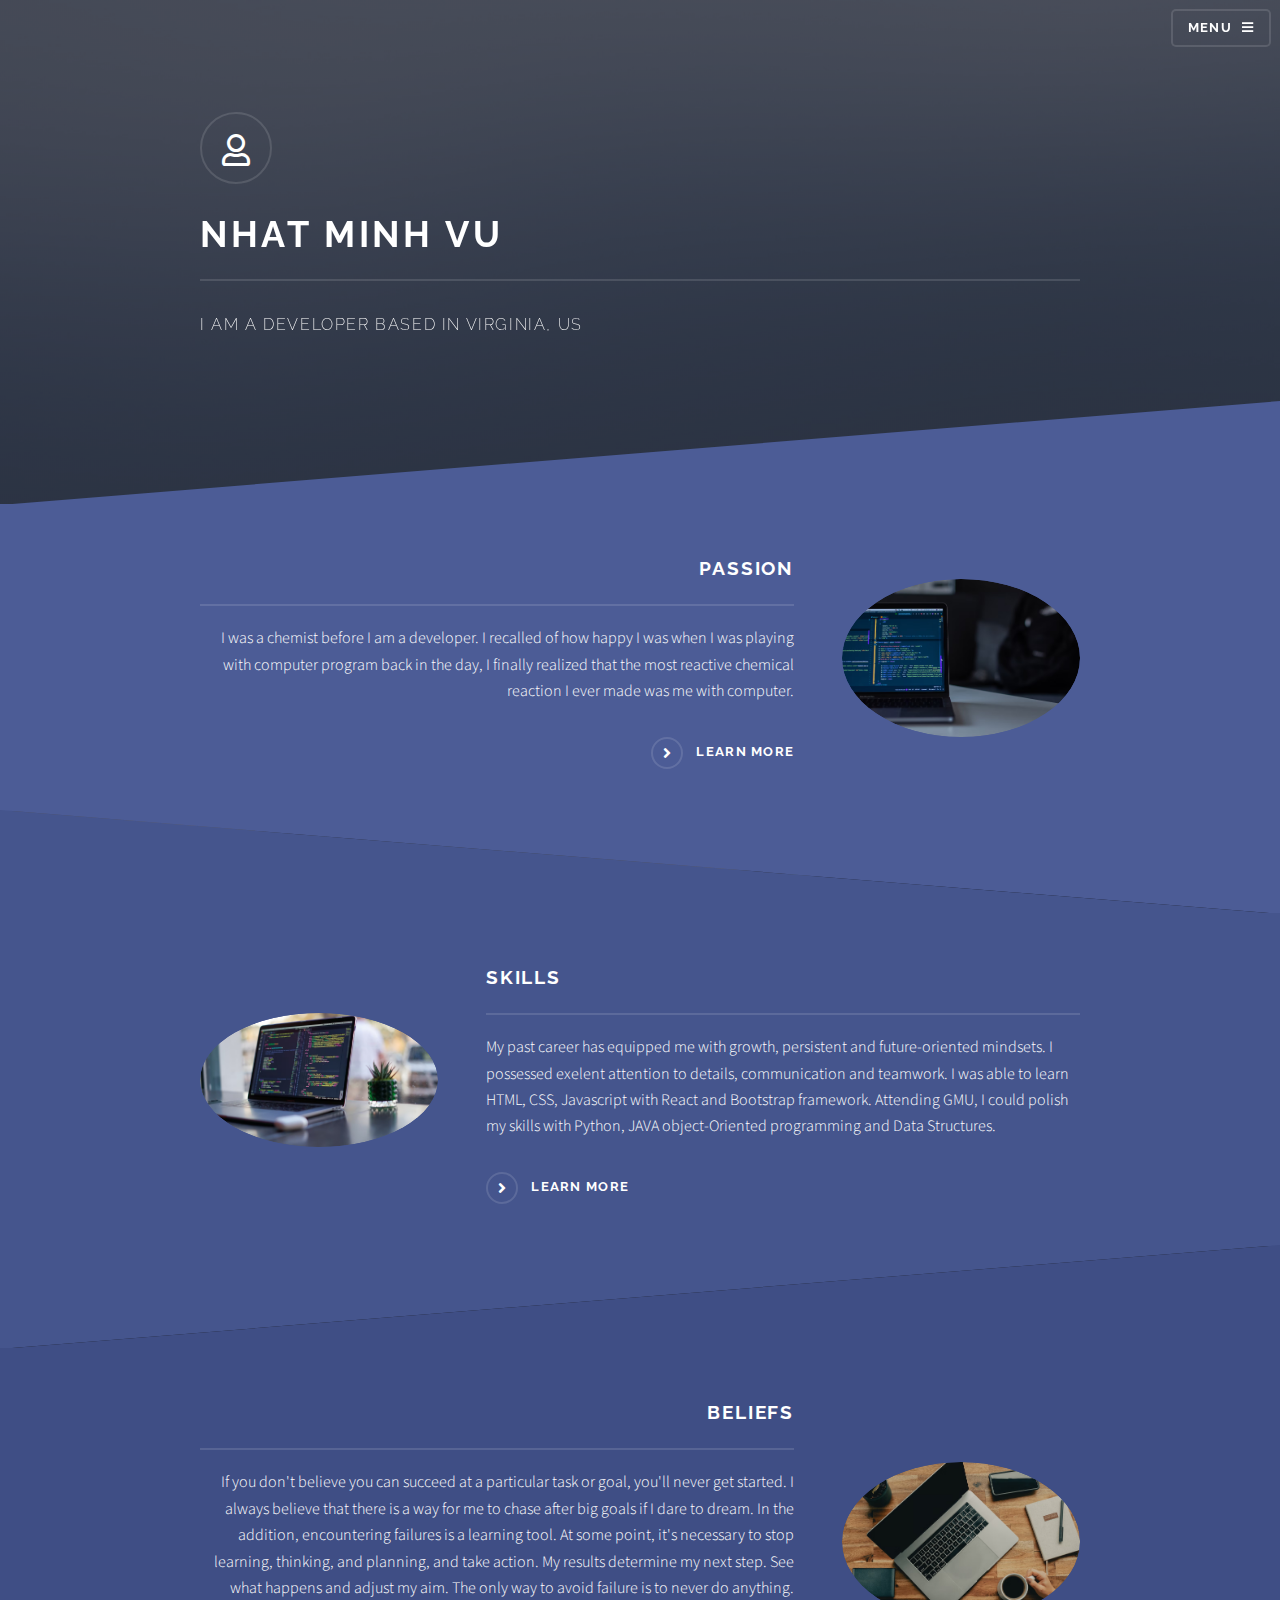
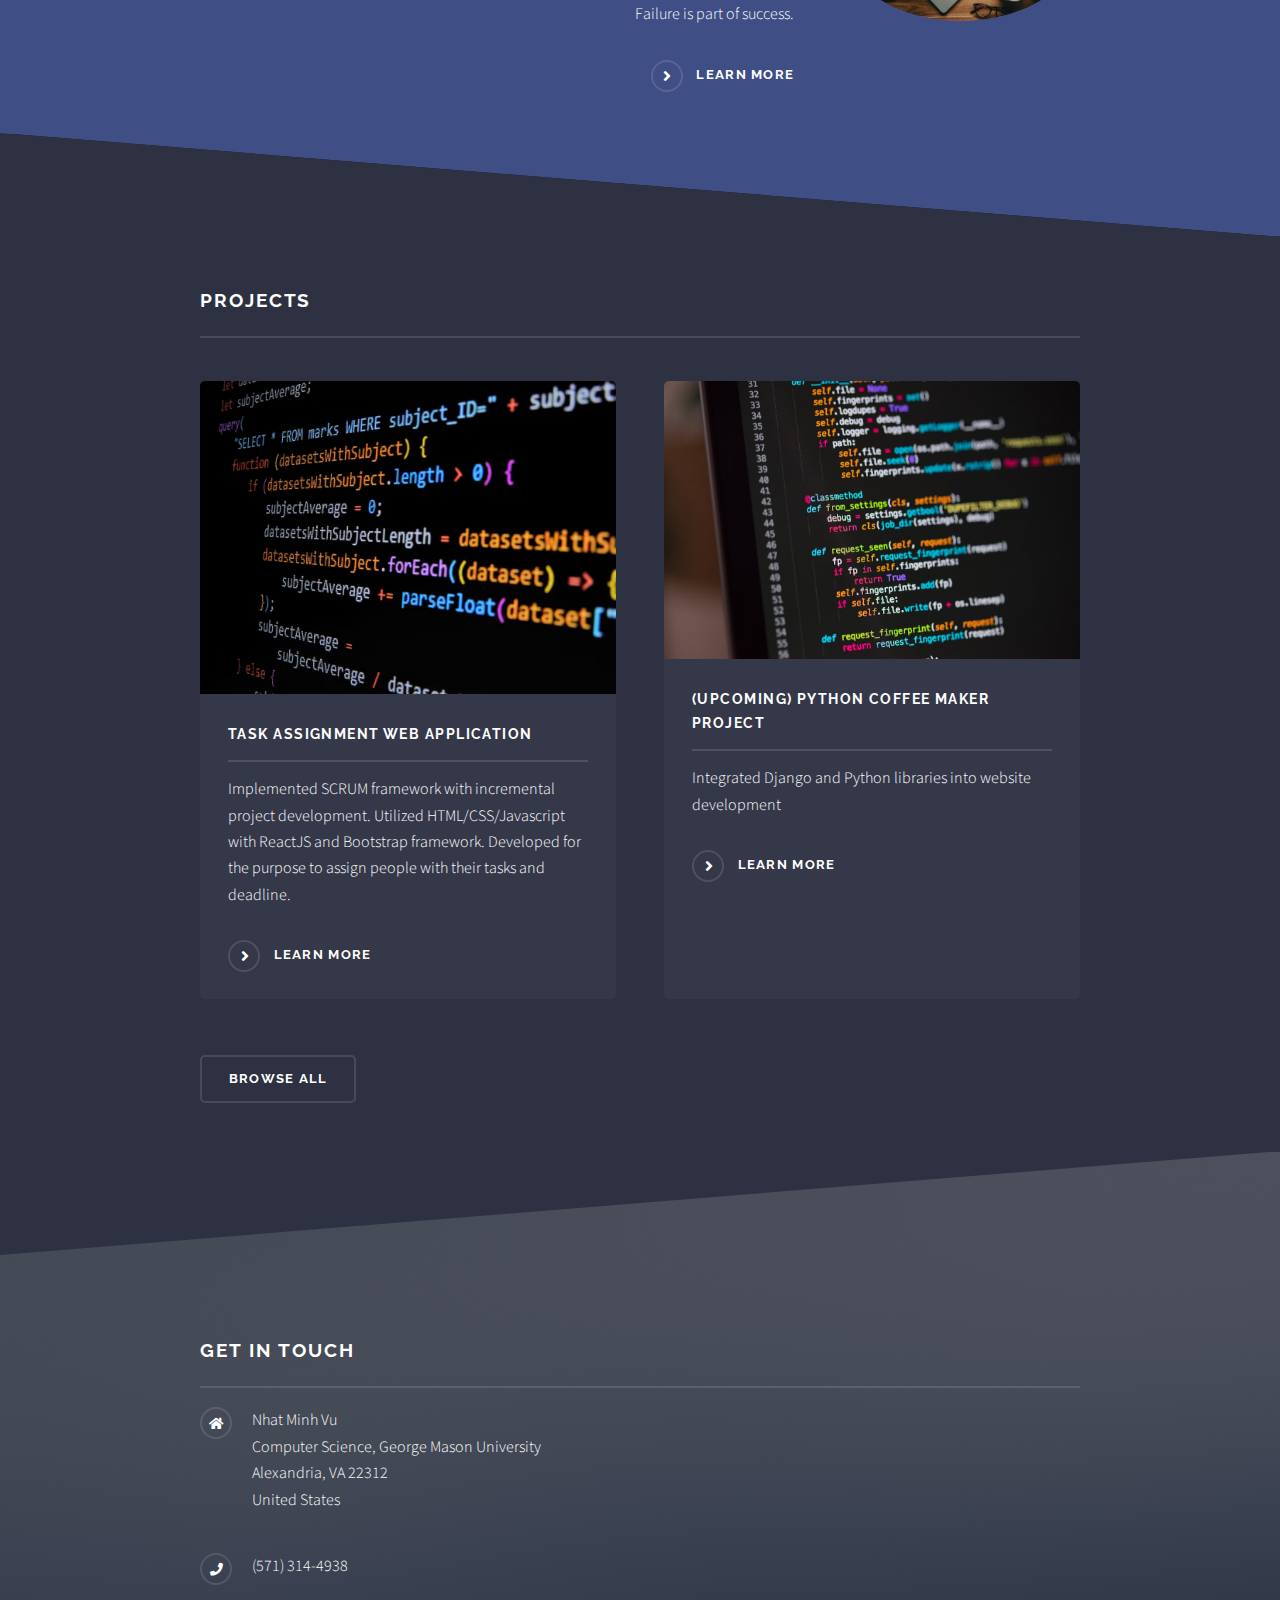
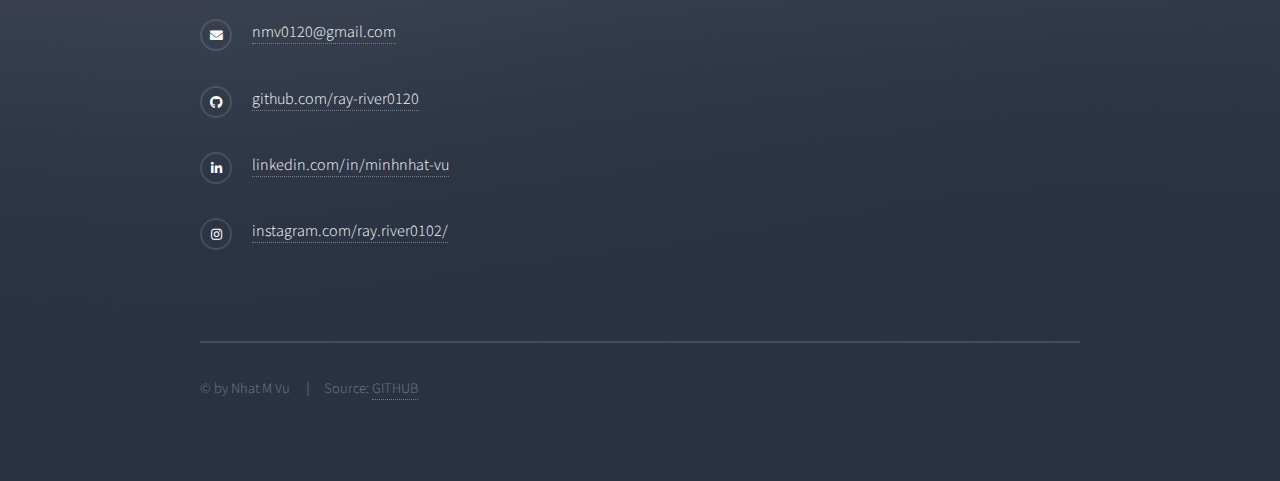
<file: index.html>
<!DOCTYPE html>
<html>

<head>
	<title>Portfolio</title>
	<meta charset="utf-8" />
	<meta name="viewport" content="width=device-width, initial-scale=1, user-scalable=no" />
	<link rel="stylesheet" href="assets/css/main.css" />
	<noscript>
		<link rel="stylesheet" href="assets/css/noscript.css" />
	</noscript>
</head>

<body class="is-preload">

	<!-- Page Wrapper -->
	<div id="page-wrapper">

		<!-- Header -->
		<header id="header" class="alt">
			<h1><a href="index.html">My Portfolio</a></h1>
			<nav>
				<a href="#menu">Menu</a>
			</nav>
		</header>

		<!-- Menu -->
		<nav id="menu">
			<div class="inner">
				<h2>Menu</h2>
				<ul class="links">
					<li><a href="index.html">Home</a></li>
					<li><a href="generic.html">About Me</a></li>
					<li><a href="elements.html">Resume</a></li>
					<li><a href="#contact">Contact Me</li>
				</ul>
				<a href="#" class="close">Close</a>
			</div>
		</nav>

		<!-- Banner -->
		<section id="banner">
			<div class="inner">
				<div class="logo"><span class="icon fa-user"></span></div>
				<h2>Nhat Minh Vu</h2>
				<p>I am a <span class="dev">developer</span> based in Virginia, US</p>
			</div>
		</section>

		<!-- Wrapper -->
		<section id="wrapper">

			<!-- One -->
			<section id="one" class="wrapper spotlight style1">
				<div class="inner">
					<a href="#" class="image"><img src="images/photo-1555066932-e78dd8fb77bb.avif" alt="" /></a>
					<div class="content">
						<h2 class="major">Passion</h2>
						<p>I was a chemist before I am a developer. I recalled of how happy I was when I was playing
							with computer program back in the day, I finally realized that the most reactive chemical
							reaction I ever made was me with computer. </p>
						<a href="elements.html" class="special">Learn more</a>
					</div>
				</div>
			</section>

			<!-- Two -->
			<section id="two" class="wrapper alt spotlight style2">
				<div class="inner">
					<a href="generic.html" class="image"><img src="images/photo-1587620962725-abab7fe55159.avif"
							alt="" /></a>
					<div class="content">
						<h2 class="major">Skills</h2>
						<p>My past career has equipped me with growth, persistent and future-oriented mindsets. I
							possessed exelent attention to details, communication and teamwork. I was able to learn
							HTML, CSS, Javascript with React and Bootstrap framework. Attending GMU, I could polish my
							skills with Python, JAVA object-Oriented programming and Data Structures.</p>
						<a href="generic.html" class="special">Learn more</a>
					</div>
				</div>
			</section>

			<!-- Three -->
			<section id="three" class="wrapper spotlight style3">
				<div class="inner">
					<a href="generic.html" class="image"><img src="images/photo-1629757509637-7c99379d6d26.avif"
							alt="" /></a>
					<div class="content">
						<h2 class="major">Beliefs</h2>
						<p>If you don't believe you can succeed at a particular task or goal, you'll never get started.
							I always believe that there is a way for me to chase after big goals if I dare to dream. In
							the addition, encountering failures is a learning tool. At some point, it's necessary to
							stop learning, thinking, and planning, and take action. My results determine my next step.
							See what happens and adjust my aim. The only way to avoid failure is to never do anything.
							Failure is part of success. </p>
						<a href="generic.html" class="special">Learn more</a>
					</div>
				</div>
			</section>

			<!-- Four -->
			<section id="four" class="wrapper alt style1">
				<div class="inner">
					<h2 class="major">PROJECTS</h2>
					<section class="features">
						<article>
							<a href="#" class="image"><img src="images/photo-1627398242454-45a1465c2479.avif"
									alt="" /></a>
							<h3 class="major">Task Assignment Web Application</h3>
							<p>Implemented SCRUM framework with incremental project development. Utilized
								HTML/CSS/Javascript with ReactJS and Bootstrap framework. Developed for the purpose to
								assign people with their tasks and deadline. </p>
							<a href="elements.html" class="special">Learn more</a>
						</article>
						<article>
							<a href="#" class="image"><img src="images/photo-1515879218367-8466d910aaa4.avif"
									alt="" /></a>
							<h3 class="major">(Upcoming) Python Coffee Maker Project</h3>
							<p>Integrated Django and Python libraries into website development</p>
							<a href="elements.html" class="special">Learn more</a>
						</article>

					</section>
					<ul class="actions">
						<li><a href="elements.html" class="button">Browse All</a></li>
					</ul>
				</div>
			</section>

		</section>

		<!-- Footer -->
		<section id="footer">
			<div class="inner" id="contact">
				<h2 class="major" id="contact">Get in touch</h2>
				<ul class="contact">
					<li class="icon solid fa-home">
						Nhat Minh Vu<br />
						Computer Science, George Mason University<br />
						Alexandria, VA 22312<br />
						United States
					</li>
					<li class="icon solid fa-phone">(571) 314-4938</li>
					<li class="icon solid fa-envelope"><a href="#">nmv0120@gmail.com</a></li>
					<li class="icon brands fa-github"><a
							href="https://github.com/ray-river0120">github.com/ray-river0120</a></li>
					<li class="icon brands fa-linkedin-in"><a
							href="https://www.linkedin.com/in/minhnhat-vu/">linkedin.com/in/minhnhat-vu</a></li>
					<li class="icon brands fa-instagram"><a
							href="https://www.instagram.com/ray.river0102/">instagram.com/ray.river0102/</a></li>
				</ul>
				<ul class="copyright">
					<li>&copy; by Nhat M Vu</li>
					<li>Source: <a href="https://github.com/ray-river0120">GITHUB</a></li>
				</ul>
			</div>
		</section>

	</div>

	<!-- Scripts -->
	<script src="assets/js/jquery.min.js"></script>
	<script src="assets/js/jquery.scrollex.min.js"></script>
	<script src="assets/js/browser.min.js"></script>
	<script src="assets/js/breakpoints.min.js"></script>
	<script src="assets/js/util.js"></script>
	<script src="assets/js/main.js"></script>

</body>

</html>
</file>
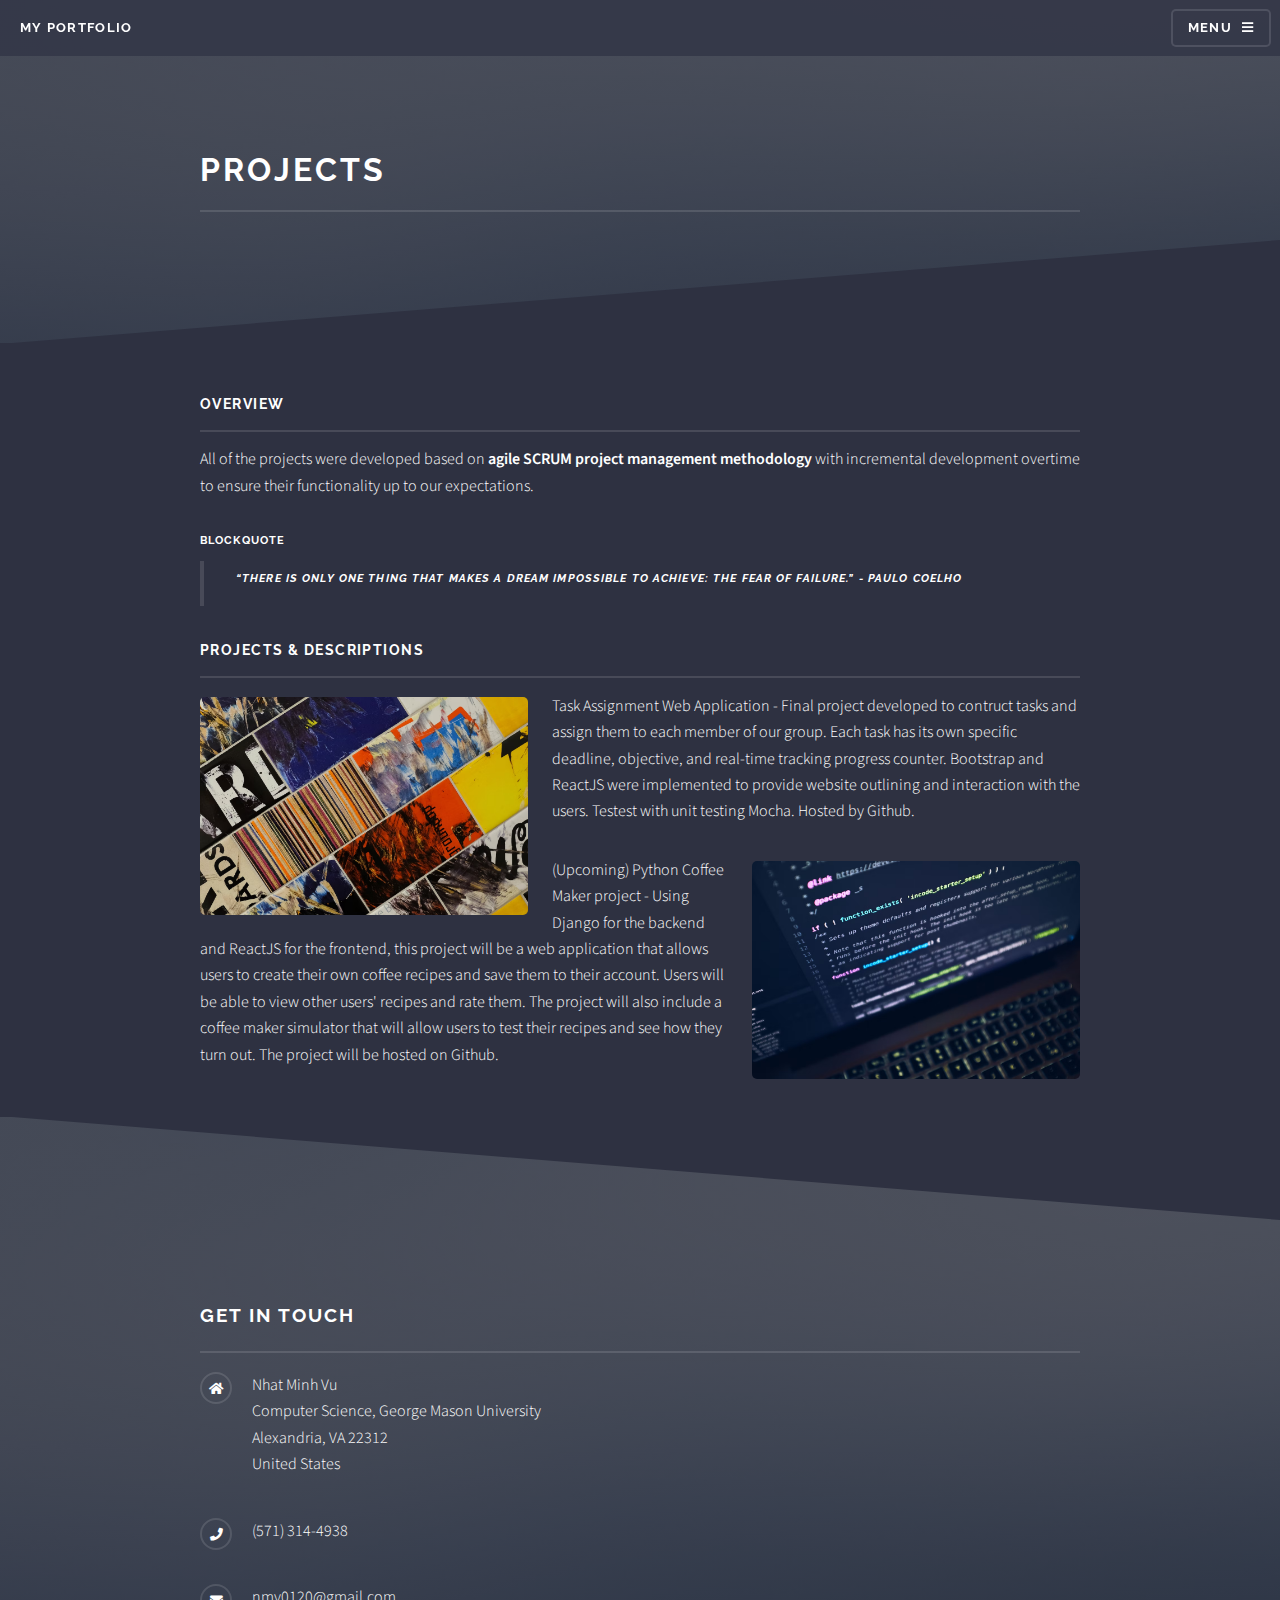
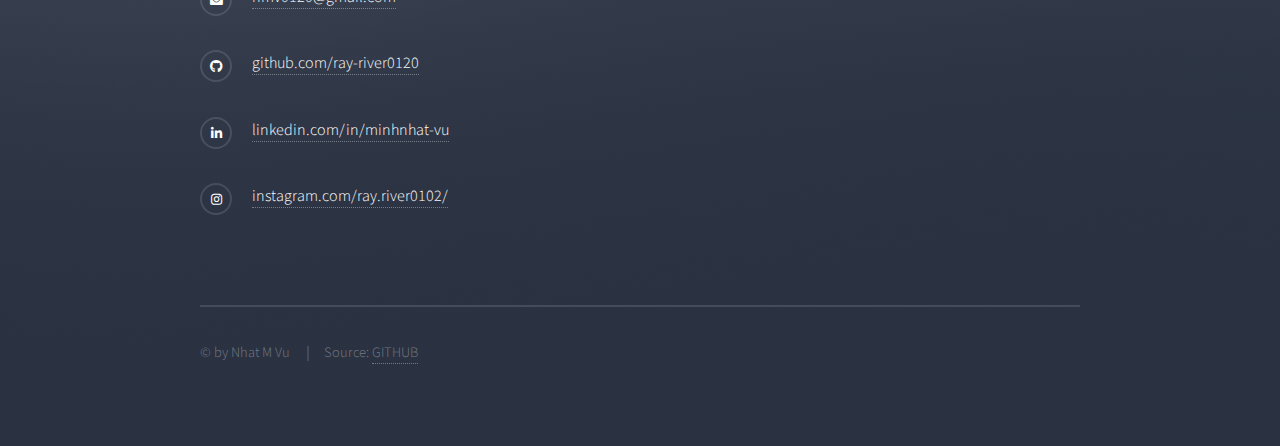
<file: elements.html>
<!DOCTYPE HTML>
<html>

<head>
	<title>Experiences</title>
	<meta charset="utf-8" />
	<meta name="viewport" content="width=device-width, initial-scale=1, user-scalable=no" />
	<link rel="stylesheet" href="assets/css/main.css" />
	<noscript>
		<link rel="stylesheet" href="assets/css/noscript.css" />
	</noscript>
</head>

<body class="is-preload">

	<!-- Page Wrapper -->
	<div id="page-wrapper">

		<!-- Header -->
		<header id="header">
			<h1><a href="index.html">My Portfolio</a></h1>
			<nav>
				<a href="#menu">Menu</a>
			</nav>
		</header>

		<!-- Menu -->
		<nav id="menu">
			<div class="inner">
				<h2>Menu</h2>
				<ul class="links">
					<li><a href="index.html">Home</a></li>
					<li><a href="generic.html">About Me</a></li>
					<li><a href="elements.html">Resume</a></li>
					<li><a href="#contact">Contact Me</li>
				</ul>
				<a href="#" class="close">Close</a>
			</div>
		</nav>

		<!-- Wrapper -->
		<section id="wrapper">
			<header>
				<div class="inner">
					<h2>Projects</h2>
					<p></p>
				</div>
			</header>

			<!-- Content -->
			<div class="wrapper">
				<div class="inner">

					<section>
						<h3 class="major">Overview</h3>
						<p>All of the projects were developed based on <strong>agile SCRUM project management
								methodology</strong> with incremental development overtime to ensure their functionality
							up to our expectations.
						</p>
						<h4>Blockquote</h4>
						<blockquote>
							<h5>“There is only one thing that makes a dream impossible to achieve: the fear of failure.”
								- Paulo Coelho</h5>
						</blockquote>
					</section>

					<section>
						<h3 class="major" id="projects">Projects &amp; Descriptions</h3>
						<p><span class="image left"><img src="images/photo-1509343256512-d77a5cb3791b.avif"
									alt="" /></span>Task Assignment Web Application - Final project developed to contruct tasks and assign them to each member of our group. Each task has its own specific deadline, objective, and real-time tracking progress counter. Bootstrap and ReactJS were implemented to provide website outlining and interaction with the users. Testest with unit testing Mocha. Hosted by Github.</p>
						<p><span class="image right"><img src="images/photo-1488590528505-98d2b5aba04b.avif"
									alt="" /></span>(Upcoming) Python Coffee Maker project - Using Django for the backend and ReactJS for the frontend, this project will be a web application that allows users to create their own coffee recipes and save them to their account. Users will be able to view other users' recipes and rate them. The project will also include a coffee maker simulator that will allow users to test their recipes and see how they turn out. The project will be hosted on Github.</p>
							</p>
					</section>

				</div>
			</div>

		</section>

		<!-- Footer -->
		<section id="footer">
			<div class="inner" id="contact">
				<h2 class="major">Get in touch</h2>
				<ul class="contact">
					<li class="icon solid fa-home">
						Nhat Minh Vu<br />
						Computer Science, George Mason University<br />
						Alexandria, VA 22312<br />
						United States
					</li>
					<li class="icon solid fa-phone">(571) 314-4938</li>
					<li class="icon solid fa-envelope"><a href="#">nmv0120@gmail.com</a></li>
					<li class="icon brands fa-github"><a
							href="https://github.com/ray-river0120">github.com/ray-river0120</a></li>
					<li class="icon brands fa-linkedin-in"><a
							href="https://www.linkedin.com/in/minhnhat-vu/">linkedin.com/in/minhnhat-vu</a></li>
					<li class="icon brands fa-instagram"><a
							href="https://www.instagram.com/ray.river0102/">instagram.com/ray.river0102/</a></li>
				</ul>
				<ul class="copyright">
					<li>&copy; by Nhat M Vu</li>
					<li>Source: <a href="https://github.com/ray-river0120">GITHUB</a></li>
				</ul>
			</div>
		</section>

	</div>

	<!-- Scripts -->
	<script src="assets/js/jquery.min.js"></script>
	<script src="assets/js/jquery.scrollex.min.js"></script>
	<script src="assets/js/browser.min.js"></script>
	<script src="assets/js/breakpoints.min.js"></script>
	<script src="assets/js/util.js"></script>
	<script src="assets/js/main.js"></script>

</body>

</html>
</file>
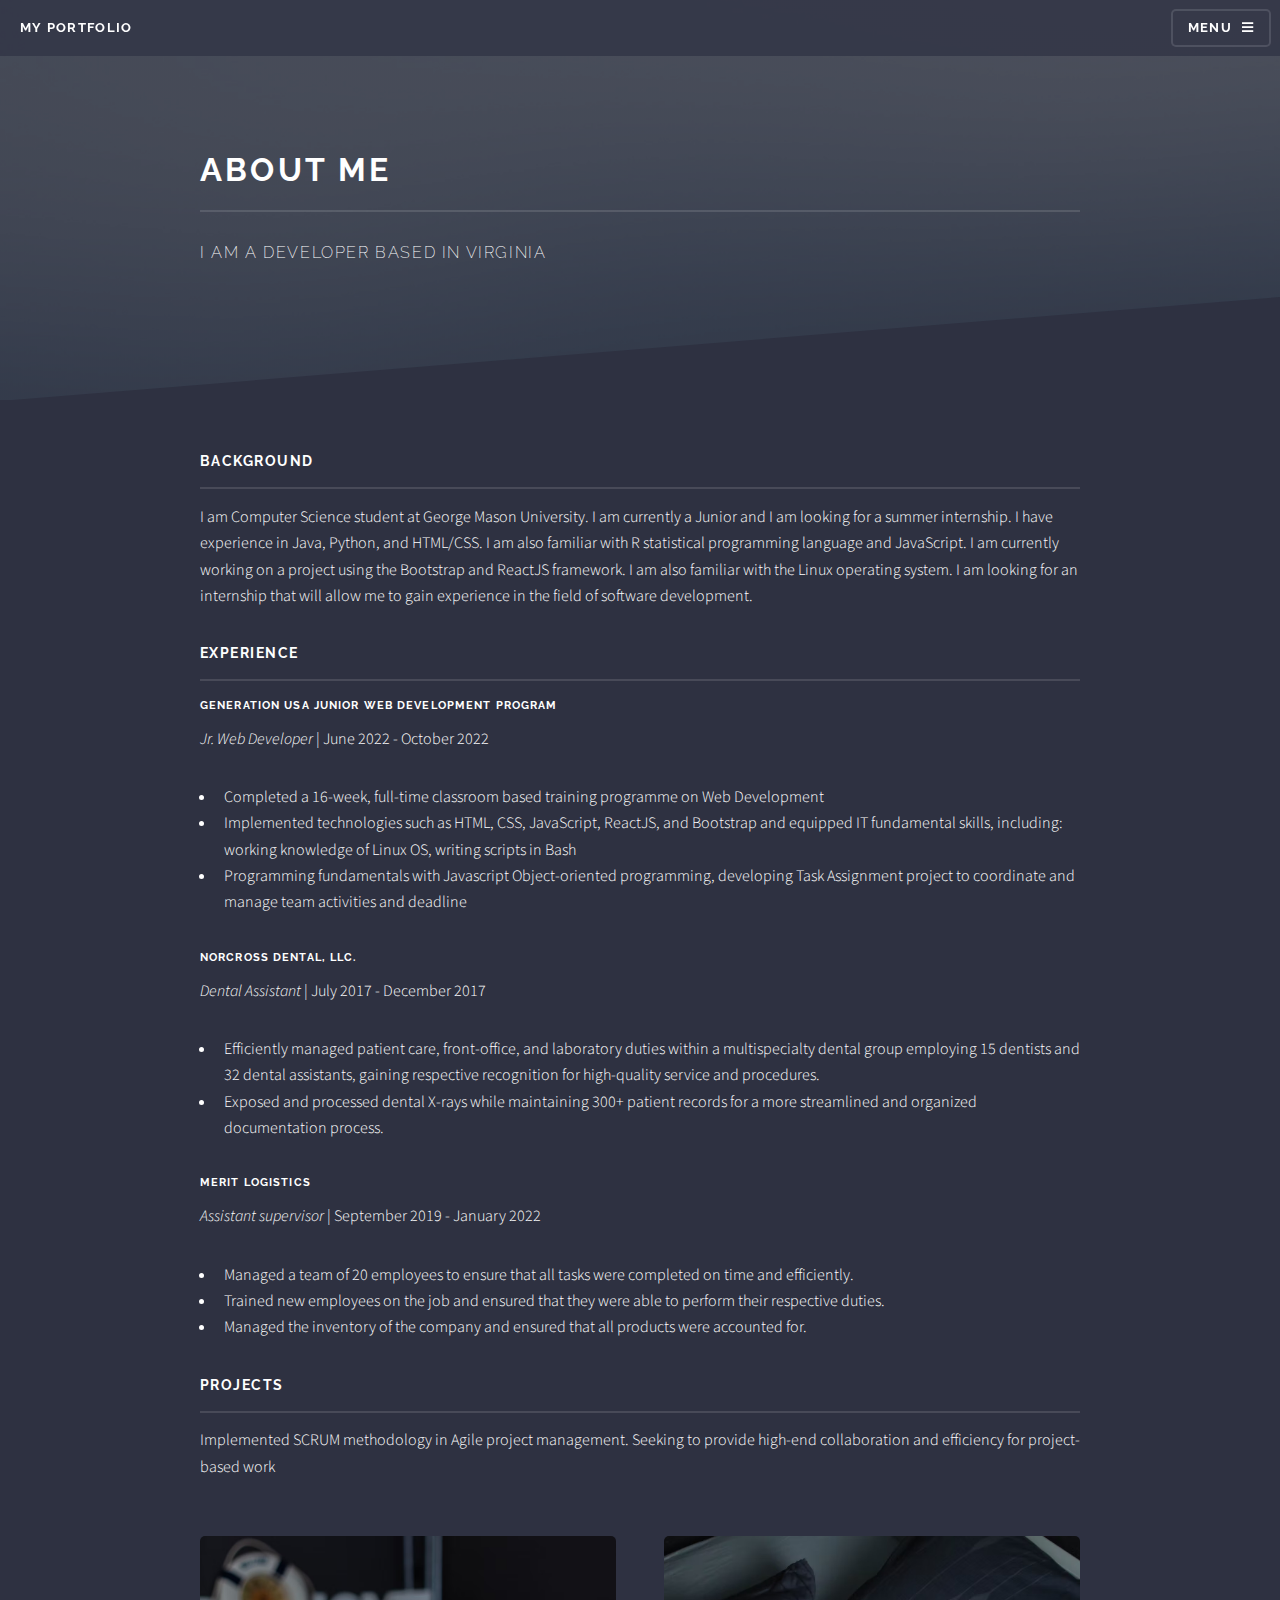
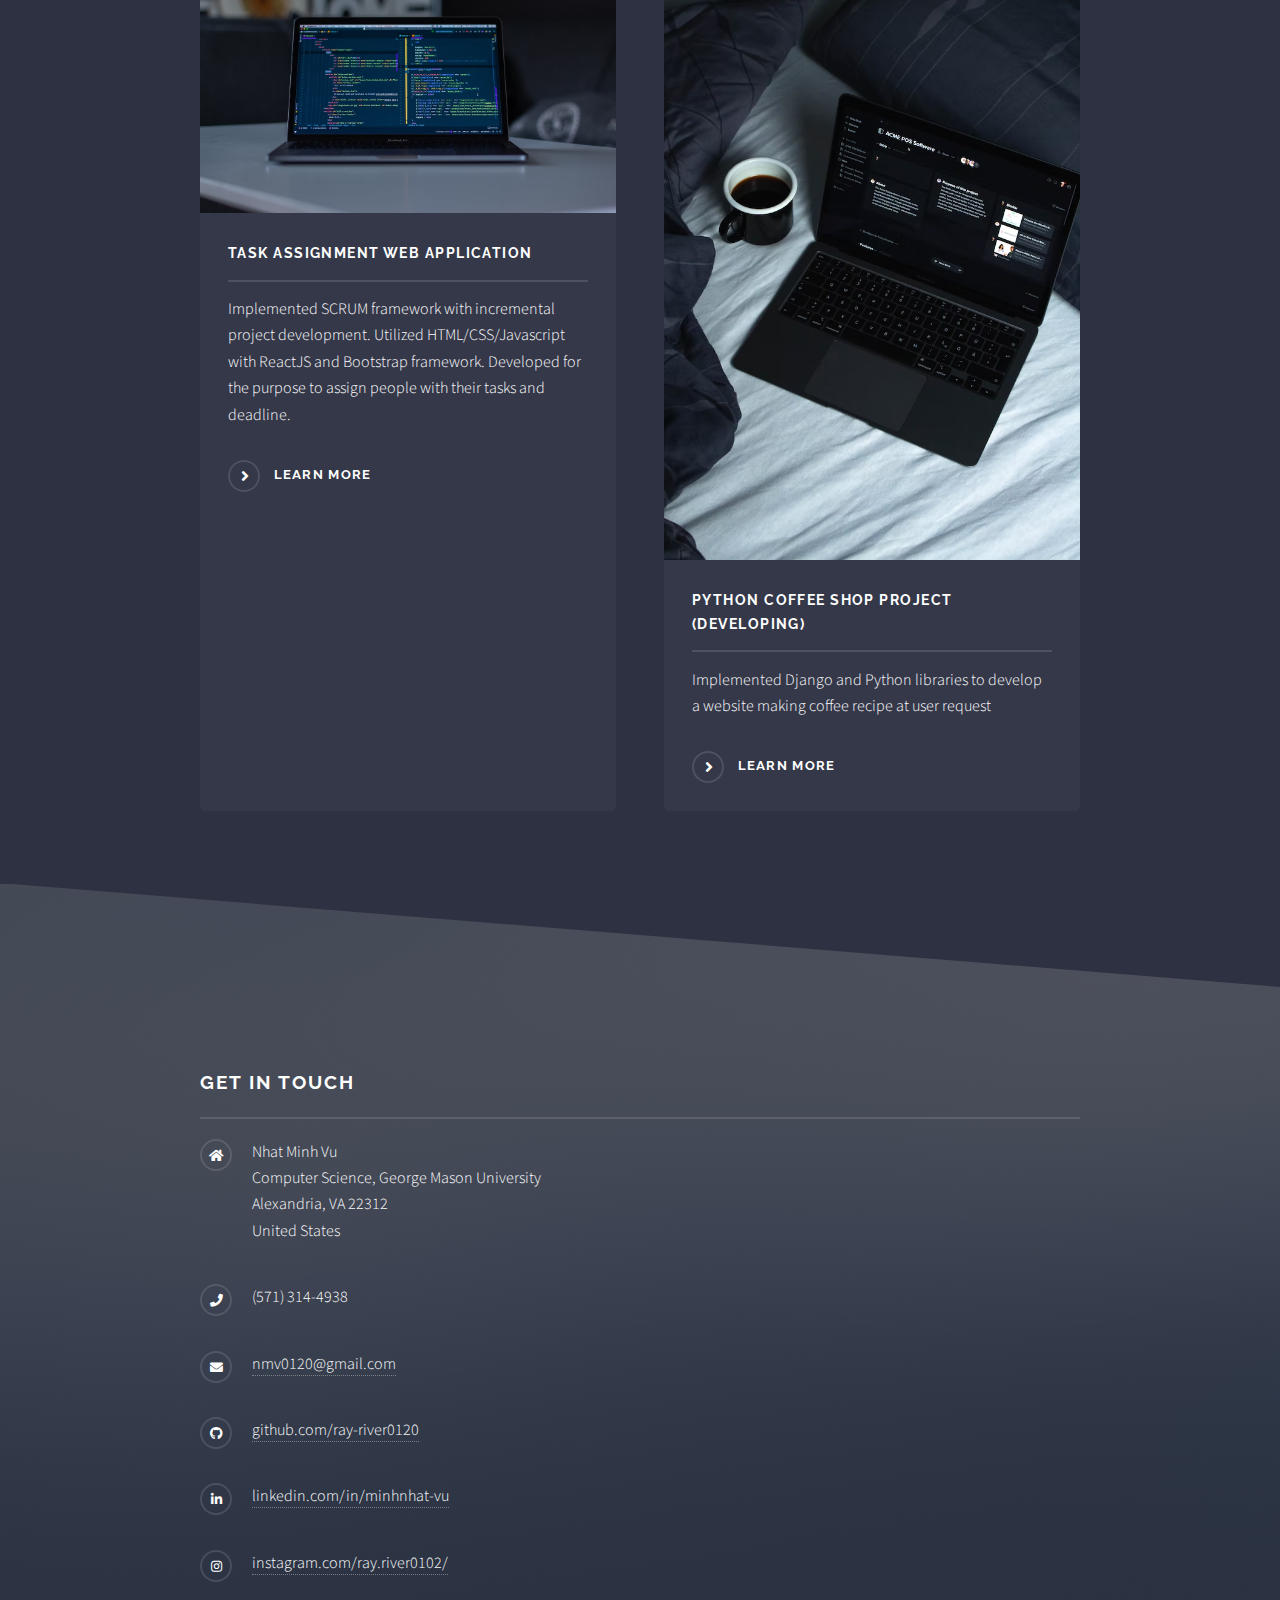
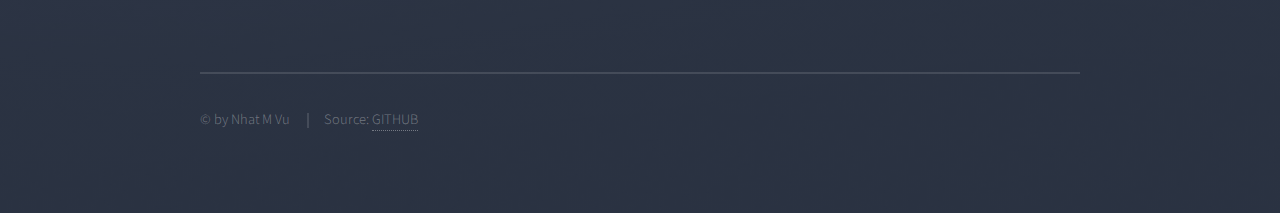
<file: generic.html>
<!DOCTYPE HTML>
<html>

<head>
	<title>About Me</title>
	<meta charset="utf-8" />
	<meta name="viewport" content="width=device-width, initial-scale=1, user-scalable=no" />
	<link rel="stylesheet" href="assets/css/main.css" />
	<noscript>
		<link rel="stylesheet" href="assets/css/noscript.css" />
	</noscript>
</head>

<body class="is-preload">

	<!-- Page Wrapper -->
	<div id="page-wrapper">

		<!-- Header -->
		<header id="header">
			<h1><a href="index.html">My Portfolio</a></h1>
			<nav>
				<a href="#menu">Menu</a>
			</nav>
		</header>

		<!-- Menu -->
		<nav id="menu">
			<div class="inner">
				<h2>Menu</h2>
				<ul class="links">
					<li><a href="index.html">Home</a></li>
					<li><a href="generic.html">About Me</a></li>
					<li><a href="elements.html">Resume</a></li>
					<li><a href="#contact">Contact Me</li>
				</ul>
				<a href="#" class="close">Close</a>
			</div>
		</nav>

		<!-- Wrapper -->
		<section id="wrapper">
			<header>
				<div class="inner">
					<h2>About Me</h2>
					<p>I am a developer based in Virginia</p>
				</div>
			</header>

			<!-- Content -->
			<div class="wrapper">
				<div class="inner">
					<h3 class="major">Background</h3>
					<p> I am Computer Science student at George Mason University. I am currently a Junior and I am
						looking for a summer internship. I have experience in Java, Python, and HTML/CSS. I am also
						familiar with R statistical programming language and JavaScript. I am currently working on a
						project using the Bootstrap and ReactJS framework. I am also familiar with the Linux operating
						system. I am looking for an internship that will allow me to gain experience in the field of
						software development. </p>

					<h3 class="major">Experience</h3>
					<h4>Generation USA Junior Web Development Program</h4>
					<p><span style="font-style: italic"> Jr. Web Developer</span> | June 2022 - October 2022 </p>
					<ul>
						<li>Completed a 16-week, full-time classroom based training programme on Web Development</li>
						<li>Implemented technologies such as HTML, CSS, JavaScript, ReactJS, and Bootstrap and equipped
							IT fundamental skills, including: working knowledge of Linux OS, writing scripts in Bash
						</li>
						<li>Programming fundamentals with Javascript Object-oriented programming, developing Task
							Assignment project to coordinate and manage team activities and deadline </li>
					</ul>
					<h4>Norcross Dental, LLC.</h4>
					<p><span style="font-style: italic">Dental Assistant</span> | July 2017 - December 2017 </p>
					<ul>
						<li>Efficiently managed patient care, front-office, and laboratory duties within a
							multispecialty dental group employing 15 dentists and 32 dental assistants, gaining
							respective recognition for high-quality service and procedures.</li>
						<li>Exposed and processed dental X-rays while maintaining 300+ patient records for a more
							streamlined and organized documentation process.</li>
					</ul>

					<h4>Merit Logistics</h4>
					<p><span style="font-style: italic">Assistant supervisor</span> | September 2019 - January 2022 </p>
					<ul>
						<li>Managed a team of 20 employees to ensure that all tasks were completed on time and
							efficiently. </li>
						<li>Trained new employees on the job and ensured that they were able to perform their
							respective duties.</li>
						<li>Managed the inventory of the company and ensured that all products were accounted for.</li>
					</ul>
					<h3 class="major">Projects</h3>
					<p>Implemented SCRUM methodology in Agile project management. Seeking to provide high-end
						collaboration and efficiency for project-based work </p>

					<section class="features">
						<article>
							<a href="https://github.com/ray-river0120/Finalproject-group6" class="image"><img
									src="images/photo-1555066931-bf19f8fd1085.avif" alt="" /></a>
							<h3 class="major">Task Assignment Web Application</h3>
							<p>Implemented SCRUM framework with incremental project development. Utilized
								HTML/CSS/Javascript with ReactJS and Bootstrap framework. Developed for the purpose to
								assign people with their tasks and deadline. </p>
							<a href="https://github.com/ray-river0120/Finalproject-group6" class="special">Learn
								more</a>
						</article>
						<article>
							<a href="#" class="image"><img src="images/photo-1596003906949-67221c37965c.avif"
									alt="" /></a>
							<h3 class="major">Python Coffee shop project (developing)</h3>
							<p>Implemented Django and Python libraries to develop a website making coffee recipe at user request</p>
							<a href="elements.html" class="special">Learn more</a>
						</article>
					</section>
				</div>
			</div>

		</section>

		<!-- Footer -->
		<section id="footer">
			<div class="inner" id="contact">
				<h2 class="major">Get in touch</h2>
				<ul class="contact">
					<li class="icon solid fa-home">
						Nhat Minh Vu<br />
						Computer Science, George Mason University<br />
						Alexandria, VA 22312<br />
						United States
					</li>
					<li class="icon solid fa-phone">(571) 314-4938</li>
					<li class="icon solid fa-envelope"><a href="#">nmv0120@gmail.com</a></li>
					<li class="icon brands fa-github"><a
							href="https://github.com/ray-river0120">github.com/ray-river0120</a></li>
					<li class="icon brands fa-linkedin-in"><a
							href="https://www.linkedin.com/in/minhnhat-vu/">linkedin.com/in/minhnhat-vu</a></li>
					<li class="icon brands fa-instagram"><a
							href="https://www.instagram.com/ray.river0102/">instagram.com/ray.river0102/</a></li>
				</ul>
				<ul class="copyright">
					<li>&copy; by Nhat M Vu</li>
					<li>Source: <a href="https://github.com/ray-river0120">GITHUB</a></li>
				</ul>
			</div>
		</section>

	</div>

	<!-- Scripts -->
	<script src="assets/js/jquery.min.js"></script>
	<script src="assets/js/jquery.scrollex.min.js"></script>
	<script src="assets/js/browser.min.js"></script>
	<script src="assets/js/breakpoints.min.js"></script>
	<script src="assets/js/util.js"></script>
	<script src="assets/js/main.js"></script>

</body>

</html>
</file>
<file: assets/css/noscript.css>
/*
	Solid State by HTML5 UP
	html5up.net | @ajlkn
	Free for personal and commercial use under the CCA 3.0 license (html5up.net/license)
*/

/* Banner */

	body.is-preload #banner .logo {
		-moz-transform: none;
		-webkit-transform: none;
		-ms-transform: none;
		transform: none;
		opacity: 1;
	}

	body.is-preload #banner h2 {
		opacity: 1;
		-moz-transform: none;
		-webkit-transform: none;
		-ms-transform: none;
		transform: none;
		-moz-filter: none;
		-webkit-filter: none;
		-ms-filter: none;
		filter: none;
	}

	body.is-preload #banner p {
		opacity: 01;
		-moz-transform: none;
		-webkit-transform: none;
		-ms-transform: none;
		transform: none;
		-moz-filter: none;
		-webkit-filter: none;
		-ms-filter: none;
		filter: none;
	}
</file>
<file: assets/css/main.css>
@import url(fontawesome-all.min.css);
@import url("https://fonts.googleapis.com/css?family=Raleway:200,700|Source+Sans+Pro:300,600,300italic,600italic");



html,
body,
div,
span,
applet,
object,
iframe,
h1,
h2,
h3,
h4,
h5,
h6,
p,
blockquote,
pre,
a,
abbr,
acronym,
address,
big,
cite,
code,
del,
dfn,
em,
img,
ins,
kbd,
q,
s,
samp,
small,
strike,
strong,
sub,
sup,
tt,
var,
b,
u,
i,
center,
dl,
dt,
dd,
ol,
ul,
li,
fieldset,
form,
label,
legend,
table,
caption,
tbody,
tfoot,
thead,
tr,
th,
td,
article,
aside,
canvas,
details,
embed,
figure,
figcaption,
footer,
header,
hgroup,
menu,
nav,
output,
ruby,
section,
summary,
time,
mark,
audio,
video {
	margin: 0;
	padding: 0;
	border: 0;
	font-size: 100%;
	font: inherit;
	vertical-align: baseline;
}

article,
aside,
details,
figcaption,
figure,
footer,
header,
hgroup,
menu,
nav,
section {
	display: block;
}

body {
	line-height: 1;
}

ol,
ul {
	list-style: none;
}

blockquote,
q {
	quotes: none;
}

blockquote:before,
blockquote:after,
q:before,
q:after {
	content: '';
	content: none;
}


table {
	border-collapse: collapse;
	border-spacing: 0;
}

body {
	-webkit-text-size-adjust: none;
}

mark {
	background-color: transparent;
	color: inherit;
}

input::-moz-focus-inner {
	border: 0;
	padding: 0;
}

input,
select,
textarea {
	-moz-appearance: none;
	-webkit-appearance: none;
	-ms-appearance: none;
	appearance: none;
}

/* Basic */

@-ms-viewport {
	width: device-width;
}

body {
	-ms-overflow-style: scrollbar;
}

@media screen and (max-width: 480px) {

	html,
	body {
		min-width: 320px;
	}

}

html {
	box-sizing: border-box;
}

*,
*:before,
*:after {
	box-sizing: inherit;
}

body {
	background-color: #020308e7;
	background-image: linear-gradient(to top, rgba(101, 111, 150, 0.1), rgba(6, 6, 43, 0.8)), url("../../images/photo-1484417894907-623942c8ee29.avif");;
	background-size: auto,
		cover;
	background-attachment: fixed,
		fixed;
	background-position: center,
		center;
}

body.is-preload *,
body.is-preload *:before,
body.is-preload *:after {
	-moz-animation: none !important;
	-webkit-animation: none !important;
	-ms-animation: none !important;
	animation: none !important;
	-moz-transition: none !important;
	-webkit-transition: none !important;
	-ms-transition: none !important;
	transition: none !important;
}

/* Type */

body,
input,
select,
textarea {
	color: #ffffff;
	font-family: "Source Sans Pro", Helvetica, sans-serif;
	font-size: 16.5pt;
	font-weight: 300;
	line-height: 1.65;
}

@media screen and (max-width: 1680px) {

	body,
	input,
	select,
	textarea {
		font-size: 13pt;
	}

}

@media screen and (max-width: 1280px) {

	body,
	input,
	select,
	textarea {
		font-size: 12pt;
	}

}

@media screen and (max-width: 980px) {

	body,
	input,
	select,
	textarea {
		font-size: 12pt;
	}

}

@media screen and (max-width: 736px) {

	body,
	input,
	select,
	textarea {
		font-size: 12pt;
	}

}

@media screen and (max-width: 480px) {

	body,
	input,
	select,
	textarea {
		font-size: 12pt;
	}

}

a {
	-moz-transition: color 0.2s ease-in-out, border-bottom-color 0.2s ease-in-out;
	-webkit-transition: color 0.2s ease-in-out, border-bottom-color 0.2s ease-in-out;
	-ms-transition: color 0.2s ease-in-out, border-bottom-color 0.2s ease-in-out;
	transition: color 0.2s ease-in-out, border-bottom-color 0.2s ease-in-out;
	border-bottom: dotted 1px rgba(255, 255, 255, 0.35);
	color: #ffffff;
	text-decoration: none;
}

a:hover {
	border-bottom-color: transparent;
	color: #ffffff !important;
}

a.special:not(.button) {
	text-decoration: none;
	border-bottom: 0;
	display: block;
	font-family: Raleway, Helvetica, sans-serif;
	font-size: 0.8em;
	font-weight: 700;
	letter-spacing: 0.1em;
	margin: 0 0 2em 0;
	text-transform: uppercase;
}

a.special:not(.button):before {
	-moz-osx-font-smoothing: grayscale;
	-webkit-font-smoothing: antialiased;
	display: inline-block;
	font-style: normal;
	font-variant: normal;
	text-rendering: auto;
	line-height: 1;
	text-transform: none !important;
	font-family: 'Font Awesome 5 Free';
	font-weight: 900;
}

a.special:not(.button):before {
	-moz-transition: background-color 0.2s ease-in-out;
	-webkit-transition: background-color 0.2s ease-in-out;
	-ms-transition: background-color 0.2s ease-in-out;
	transition: background-color 0.2s ease-in-out;
	border-radius: 100%;
	border: solid 2px rgba(255, 255, 255, 0.125);
	content: '\f105';
	display: inline-block;
	font-size: 1.25em;
	height: 2em;
	line-height: 1.75em;
	margin-right: 0.85em;
	text-align: center;
	text-indent: 0.15em;
	vertical-align: middle;
	width: 2em;
}

a.special:not(.button):hover:before {
	background-color: rgba(255, 255, 255, 0.025);
}

a.special:not(.button):active:before {
	background-color: rgba(255, 255, 255, 0.075);
}

strong,
b {
	color: #ffffff;
	font-weight: 600;
}

em,
i {
	font-style: italic;
}

p {
	margin: 0 0 2em 0;
}

h1,
h2,
h3,
h4,
h5,
h6 {
	color: #ffffff;
	font-family: Raleway, Helvetica, sans-serif;
	font-weight: 700;
	letter-spacing: 0.1em;
	margin: 0 0 1em 0;
	text-transform: uppercase;
}

h1 a,
h2 a,
h3 a,
h4 a,
h5 a,
h6 a {
	color: inherit;
	text-decoration: none;
	border-bottom: 0;
}

h1 span,
h2 span,
h3 span,
h4 span,
h5 span,
h6 span {
	font-weight: 200;
}

h1.major,
h2.major,
h3.major,
h4.major,
h5.major,
h6.major {
	padding-bottom: 1em;
	border-bottom: solid 2px rgba(255, 255, 255, 0.125);
}

h2 {
	font-size: 1.2em;
}

h3 {
	font-size: 0.9em;
}

h4 {
	font-size: 0.7em;
}

h5 {
	font-size: 0.7em;
}

h6 {
	font-size: 0.7em;
}

@media screen and (max-width: 736px) {

	h2 {
		font-size: 1em;
	}

	h3 {
		font-size: 0.8em;
	}

}

sub {
	font-size: 0.8em;
	position: relative;
	top: 0.5em;
}

sup {
	font-size: 0.8em;
	position: relative;
	top: -0.5em;
}

blockquote {
	border-left: solid 4px rgba(255, 255, 255, 0.125);
	font-style: italic;
	margin: 0 0 2em 0;
	padding: 0.5em 0 0.5em 2em;
}

code {
	background: rgba(255, 255, 255, 0.025);
	border-radius: 5px;
	border: solid 2px rgba(255, 255, 255, 0.125);
	font-family: "Courier New", monospace;
	font-size: 0.9em;
	margin: 0 0.25em;
	padding: 0.25em 0.65em;
}

pre {
	-webkit-overflow-scrolling: touch;
	font-family: "Courier New", monospace;
	font-size: 0.9em;
	margin: 0 0 2em 0;
}

pre code {
	display: block;
	line-height: 1.75em;
	padding: 1em 1.5em;
	overflow-x: auto;
}

hr {
	border: 0;
	border-bottom: solid 2px rgba(255, 255, 255, 0.125);
	margin: 2.5em 0;
}

hr.major {
	margin: 4em 0;
}

.align-left {
	text-align: left;
}

.align-center {
	text-align: center;
}

.align-right {
	text-align: right;
}

/* Row */

.row {
	display: flex;
	flex-wrap: wrap;
	box-sizing: border-box;
	align-items: stretch;
}

.row>* {
	box-sizing: border-box;
}

.row.gtr-uniform>*> :last-child {
	margin-bottom: 0;
}

.row.aln-left {
	justify-content: flex-start;
}

.row.aln-center {
	justify-content: center;
}

.row.aln-right {
	justify-content: flex-end;
}

.row.aln-top {
	align-items: flex-start;
}

.row.aln-middle {
	align-items: center;
}

.row.aln-bottom {
	align-items: flex-end;
}

.row>.imp {
	order: -1;
}

.row>.col-1 {
	width: 8.33333%;
}

.row>.off-1 {
	margin-left: 8.33333%;
}

.row>.col-2 {
	width: 16.66667%;
}

.row>.off-2 {
	margin-left: 16.66667%;
}

.row>.col-3 {
	width: 25%;
}

.row>.off-3 {
	margin-left: 25%;
}

.row>.col-4 {
	width: 33.33333%;
}

.row>.off-4 {
	margin-left: 33.33333%;
}

.row>.col-5 {
	width: 41.66667%;
}

.row>.off-5 {
	margin-left: 41.66667%;
}

.row>.col-6 {
	width: 50%;
}

.row>.off-6 {
	margin-left: 50%;
}

.row>.col-7 {
	width: 58.33333%;
}

.row>.off-7 {
	margin-left: 58.33333%;
}

.row>.col-8 {
	width: 66.66667%;
}

.row>.off-8 {
	margin-left: 66.66667%;
}

.row>.col-9 {
	width: 75%;
}

.row>.off-9 {
	margin-left: 75%;
}

.row>.col-10 {
	width: 83.33333%;
}

.row>.off-10 {
	margin-left: 83.33333%;
}

.row>.col-11 {
	width: 91.66667%;
}

.row>.off-11 {
	margin-left: 91.66667%;
}

.row>.col-12 {
	width: 100%;
}

.row>.off-12 {
	margin-left: 100%;
}

.row.gtr-0 {
	margin-top: 0;
	margin-left: 0em;
}

.row.gtr-0>* {
	padding: 0 0 0 0em;
}

.row.gtr-0.gtr-uniform {
	margin-top: 0em;
}

.row.gtr-0.gtr-uniform>* {
	padding-top: 0em;
}

.row.gtr-25 {
	margin-top: 0;
	margin-left: -0.4375em;
}

.row.gtr-25>* {
	padding: 0 0 0 0.4375em;
}

.row.gtr-25.gtr-uniform {
	margin-top: -0.4375em;
}

.row.gtr-25.gtr-uniform>* {
	padding-top: 0.4375em;
}

.row.gtr-50 {
	margin-top: 0;
	margin-left: -0.875em;
}

.row.gtr-50>* {
	padding: 0 0 0 0.875em;
}

.row.gtr-50.gtr-uniform {
	margin-top: -0.875em;
}

.row.gtr-50.gtr-uniform>* {
	padding-top: 0.875em;
}

.row {
	margin-top: 0;
	margin-left: -1.75em;
}

.row>* {
	padding: 0 0 0 1.75em;
}

.row.gtr-uniform {
	margin-top: -1.75em;
}

.row.gtr-uniform>* {
	padding-top: 1.75em;
}

.row.gtr-150 {
	margin-top: 0;
	margin-left: -2.625em;
}

.row.gtr-150>* {
	padding: 0 0 0 2.625em;
}

.row.gtr-150.gtr-uniform {
	margin-top: -2.625em;
}

.row.gtr-150.gtr-uniform>* {
	padding-top: 2.625em;
}

.row.gtr-200 {
	margin-top: 0;
	margin-left: -3.5em;
}

.row.gtr-200>* {
	padding: 0 0 0 3.5em;
}

.row.gtr-200.gtr-uniform {
	margin-top: -3.5em;
}

.row.gtr-200.gtr-uniform>* {
	padding-top: 3.5em;
}

@media screen and (max-width: 1680px) {

	.row {
		display: flex;
		flex-wrap: wrap;
		box-sizing: border-box;
		align-items: stretch;
	}

	.row>* {
		box-sizing: border-box;
	}

	.row.gtr-uniform>*> :last-child {
		margin-bottom: 0;
	}

	.row.aln-left {
		justify-content: flex-start;
	}

	.row.aln-center {
		justify-content: center;
	}

	.row.aln-right {
		justify-content: flex-end;
	}

	.row.aln-top {
		align-items: flex-start;
	}

	.row.aln-middle {
		align-items: center;
	}

	.row.aln-bottom {
		align-items: flex-end;
	}

	.row>.imp-xlarge {
		order: -1;
	}

	.row>.col-1-xlarge {
		width: 8.33333%;
	}

	.row>.off-1-xlarge {
		margin-left: 8.33333%;
	}

	.row>.col-2-xlarge {
		width: 16.66667%;
	}

	.row>.off-2-xlarge {
		margin-left: 16.66667%;
	}

	.row>.col-3-xlarge {
		width: 25%;
	}

	.row>.off-3-xlarge {
		margin-left: 25%;
	}

	.row>.col-4-xlarge {
		width: 33.33333%;
	}

	.row>.off-4-xlarge {
		margin-left: 33.33333%;
	}

	.row>.col-5-xlarge {
		width: 41.66667%;
	}

	.row>.off-5-xlarge {
		margin-left: 41.66667%;
	}

	.row>.col-6-xlarge {
		width: 50%;
	}

	.row>.off-6-xlarge {
		margin-left: 50%;
	}

	.row>.col-7-xlarge {
		width: 58.33333%;
	}

	.row>.off-7-xlarge {
		margin-left: 58.33333%;
	}

	.row>.col-8-xlarge {
		width: 66.66667%;
	}

	.row>.off-8-xlarge {
		margin-left: 66.66667%;
	}

	.row>.col-9-xlarge {
		width: 75%;
	}

	.row>.off-9-xlarge {
		margin-left: 75%;
	}

	.row>.col-10-xlarge {
		width: 83.33333%;
	}

	.row>.off-10-xlarge {
		margin-left: 83.33333%;
	}

	.row>.col-11-xlarge {
		width: 91.66667%;
	}

	.row>.off-11-xlarge {
		margin-left: 91.66667%;
	}

	.row>.col-12-xlarge {
		width: 100%;
	}

	.row>.off-12-xlarge {
		margin-left: 100%;
	}

	.row.gtr-0 {
		margin-top: 0;
		margin-left: 0em;
	}

	.row.gtr-0>* {
		padding: 0 0 0 0em;
	}

	.row.gtr-0.gtr-uniform {
		margin-top: 0em;
	}

	.row.gtr-0.gtr-uniform>* {
		padding-top: 0em;
	}

	.row.gtr-25 {
		margin-top: 0;
		margin-left: -0.4375em;
	}

	.row.gtr-25>* {
		padding: 0 0 0 0.4375em;
	}

	.row.gtr-25.gtr-uniform {
		margin-top: -0.4375em;
	}

	.row.gtr-25.gtr-uniform>* {
		padding-top: 0.4375em;
	}

	.row.gtr-50 {
		margin-top: 0;
		margin-left: -0.875em;
	}

	.row.gtr-50>* {
		padding: 0 0 0 0.875em;
	}

	.row.gtr-50.gtr-uniform {
		margin-top: -0.875em;
	}

	.row.gtr-50.gtr-uniform>* {
		padding-top: 0.875em;
	}

	.row {
		margin-top: 0;
		margin-left: -1.75em;
	}

	.row>* {
		padding: 0 0 0 1.75em;
	}

	.row.gtr-uniform {
		margin-top: -1.75em;
	}

	.row.gtr-uniform>* {
		padding-top: 1.75em;
	}

	.row.gtr-150 {
		margin-top: 0;
		margin-left: -2.625em;
	}

	.row.gtr-150>* {
		padding: 0 0 0 2.625em;
	}

	.row.gtr-150.gtr-uniform {
		margin-top: -2.625em;
	}

	.row.gtr-150.gtr-uniform>* {
		padding-top: 2.625em;
	}

	.row.gtr-200 {
		margin-top: 0;
		margin-left: -3.5em;
	}

	.row.gtr-200>* {
		padding: 0 0 0 3.5em;
	}

	.row.gtr-200.gtr-uniform {
		margin-top: -3.5em;
	}

	.row.gtr-200.gtr-uniform>* {
		padding-top: 3.5em;
	}

}

@media screen and (max-width: 1280px) {

	.row {
		display: flex;
		flex-wrap: wrap;
		box-sizing: border-box;
		align-items: stretch;
	}

	.row>* {
		box-sizing: border-box;
	}

	.row.gtr-uniform>*> :last-child {
		margin-bottom: 0;
	}

	.row.aln-left {
		justify-content: flex-start;
	}

	.row.aln-center {
		justify-content: center;
	}

	.row.aln-right {
		justify-content: flex-end;
	}

	.row.aln-top {
		align-items: flex-start;
	}

	.row.aln-middle {
		align-items: center;
	}

	.row.aln-bottom {
		align-items: flex-end;
	}

	.row>.imp-large {
		order: -1;
	}

	.row>.col-1-large {
		width: 8.33333%;
	}

	.row>.off-1-large {
		margin-left: 8.33333%;
	}

	.row>.col-2-large {
		width: 16.66667%;
	}

	.row>.off-2-large {
		margin-left: 16.66667%;
	}

	.row>.col-3-large {
		width: 25%;
	}

	.row>.off-3-large {
		margin-left: 25%;
	}

	.row>.col-4-large {
		width: 33.33333%;
	}

	.row>.off-4-large {
		margin-left: 33.33333%;
	}

	.row>.col-5-large {
		width: 41.66667%;
	}

	.row>.off-5-large {
		margin-left: 41.66667%;
	}

	.row>.col-6-large {
		width: 50%;
	}

	.row>.off-6-large {
		margin-left: 50%;
	}

	.row>.col-7-large {
		width: 58.33333%;
	}

	.row>.off-7-large {
		margin-left: 58.33333%;
	}

	.row>.col-8-large {
		width: 66.66667%;
	}

	.row>.off-8-large {
		margin-left: 66.66667%;
	}

	.row>.col-9-large {
		width: 75%;
	}

	.row>.off-9-large {
		margin-left: 75%;
	}

	.row>.col-10-large {
		width: 83.33333%;
	}

	.row>.off-10-large {
		margin-left: 83.33333%;
	}

	.row>.col-11-large {
		width: 91.66667%;
	}

	.row>.off-11-large {
		margin-left: 91.66667%;
	}

	.row>.col-12-large {
		width: 100%;
	}

	.row>.off-12-large {
		margin-left: 100%;
	}

	.row.gtr-0 {
		margin-top: 0;
		margin-left: 0em;
	}

	.row.gtr-0>* {
		padding: 0 0 0 0em;
	}

	.row.gtr-0.gtr-uniform {
		margin-top: 0em;
	}

	.row.gtr-0.gtr-uniform>* {
		padding-top: 0em;
	}

	.row.gtr-25 {
		margin-top: 0;
		margin-left: -0.4375em;
	}

	.row.gtr-25>* {
		padding: 0 0 0 0.4375em;
	}

	.row.gtr-25.gtr-uniform {
		margin-top: -0.4375em;
	}

	.row.gtr-25.gtr-uniform>* {
		padding-top: 0.4375em;
	}

	.row.gtr-50 {
		margin-top: 0;
		margin-left: -0.875em;
	}

	.row.gtr-50>* {
		padding: 0 0 0 0.875em;
	}

	.row.gtr-50.gtr-uniform {
		margin-top: -0.875em;
	}

	.row.gtr-50.gtr-uniform>* {
		padding-top: 0.875em;
	}

	.row {
		margin-top: 0;
		margin-left: -1.75em;
	}

	.row>* {
		padding: 0 0 0 1.75em;
	}

	.row.gtr-uniform {
		margin-top: -1.75em;
	}

	.row.gtr-uniform>* {
		padding-top: 1.75em;
	}

	.row.gtr-150 {
		margin-top: 0;
		margin-left: -2.625em;
	}

	.row.gtr-150>* {
		padding: 0 0 0 2.625em;
	}

	.row.gtr-150.gtr-uniform {
		margin-top: -2.625em;
	}

	.row.gtr-150.gtr-uniform>* {
		padding-top: 2.625em;
	}

	.row.gtr-200 {
		margin-top: 0;
		margin-left: -3.5em;
	}

	.row.gtr-200>* {
		padding: 0 0 0 3.5em;
	}

	.row.gtr-200.gtr-uniform {
		margin-top: -3.5em;
	}

	.row.gtr-200.gtr-uniform>* {
		padding-top: 3.5em;
	}

}

@media screen and (max-width: 980px) {

	.row {
		display: flex;
		flex-wrap: wrap;
		box-sizing: border-box;
		align-items: stretch;
	}

	.row>* {
		box-sizing: border-box;
	}

	.row.gtr-uniform>*> :last-child {
		margin-bottom: 0;
	}

	.row.aln-left {
		justify-content: flex-start;
	}

	.row.aln-center {
		justify-content: center;
	}

	.row.aln-right {
		justify-content: flex-end;
	}

	.row.aln-top {
		align-items: flex-start;
	}

	.row.aln-middle {
		align-items: center;
	}

	.row.aln-bottom {
		align-items: flex-end;
	}

	.row>.imp-medium {
		order: -1;
	}

	.row>.col-1-medium {
		width: 8.33333%;
	}

	.row>.off-1-medium {
		margin-left: 8.33333%;
	}

	.row>.col-2-medium {
		width: 16.66667%;
	}

	.row>.off-2-medium {
		margin-left: 16.66667%;
	}

	.row>.col-3-medium {
		width: 25%;
	}

	.row>.off-3-medium {
		margin-left: 25%;
	}

	.row>.col-4-medium {
		width: 33.33333%;
	}

	.row>.off-4-medium {
		margin-left: 33.33333%;
	}

	.row>.col-5-medium {
		width: 41.66667%;
	}

	.row>.off-5-medium {
		margin-left: 41.66667%;
	}

	.row>.col-6-medium {
		width: 50%;
	}

	.row>.off-6-medium {
		margin-left: 50%;
	}

	.row>.col-7-medium {
		width: 58.33333%;
	}

	.row>.off-7-medium {
		margin-left: 58.33333%;
	}

	.row>.col-8-medium {
		width: 66.66667%;
	}

	.row>.off-8-medium {
		margin-left: 66.66667%;
	}

	.row>.col-9-medium {
		width: 75%;
	}

	.row>.off-9-medium {
		margin-left: 75%;
	}

	.row>.col-10-medium {
		width: 83.33333%;
	}

	.row>.off-10-medium {
		margin-left: 83.33333%;
	}

	.row>.col-11-medium {
		width: 91.66667%;
	}

	.row>.off-11-medium {
		margin-left: 91.66667%;
	}

	.row>.col-12-medium {
		width: 100%;
	}

	.row>.off-12-medium {
		margin-left: 100%;
	}

	.row.gtr-0 {
		margin-top: 0;
		margin-left: 0em;
	}

	.row.gtr-0>* {
		padding: 0 0 0 0em;
	}

	.row.gtr-0.gtr-uniform {
		margin-top: 0em;
	}

	.row.gtr-0.gtr-uniform>* {
		padding-top: 0em;
	}

	.row.gtr-25 {
		margin-top: 0;
		margin-left: -0.4375em;
	}

	.row.gtr-25>* {
		padding: 0 0 0 0.4375em;
	}

	.row.gtr-25.gtr-uniform {
		margin-top: -0.4375em;
	}

	.row.gtr-25.gtr-uniform>* {
		padding-top: 0.4375em;
	}

	.row.gtr-50 {
		margin-top: 0;
		margin-left: -0.875em;
	}

	.row.gtr-50>* {
		padding: 0 0 0 0.875em;
	}

	.row.gtr-50.gtr-uniform {
		margin-top: -0.875em;
	}

	.row.gtr-50.gtr-uniform>* {
		padding-top: 0.875em;
	}

	.row {
		margin-top: 0;
		margin-left: -1.75em;
	}

	.row>* {
		padding: 0 0 0 1.75em;
	}

	.row.gtr-uniform {
		margin-top: -1.75em;
	}

	.row.gtr-uniform>* {
		padding-top: 1.75em;
	}

	.row.gtr-150 {
		margin-top: 0;
		margin-left: -2.625em;
	}

	.row.gtr-150>* {
		padding: 0 0 0 2.625em;
	}

	.row.gtr-150.gtr-uniform {
		margin-top: -2.625em;
	}

	.row.gtr-150.gtr-uniform>* {
		padding-top: 2.625em;
	}

	.row.gtr-200 {
		margin-top: 0;
		margin-left: -3.5em;
	}

	.row.gtr-200>* {
		padding: 0 0 0 3.5em;
	}

	.row.gtr-200.gtr-uniform {
		margin-top: -3.5em;
	}

	.row.gtr-200.gtr-uniform>* {
		padding-top: 3.5em;
	}

}

@media screen and (max-width: 736px) {

	.row {
		display: flex;
		flex-wrap: wrap;
		box-sizing: border-box;
		align-items: stretch;
	}

	.row>* {
		box-sizing: border-box;
	}

	.row.gtr-uniform>*> :last-child {
		margin-bottom: 0;
	}

	.row.aln-left {
		justify-content: flex-start;
	}

	.row.aln-center {
		justify-content: center;
	}

	.row.aln-right {
		justify-content: flex-end;
	}

	.row.aln-top {
		align-items: flex-start;
	}

	.row.aln-middle {
		align-items: center;
	}

	.row.aln-bottom {
		align-items: flex-end;
	}

	.row>.imp-small {
		order: -1;
	}

	.row>.col-1-small {
		width: 8.33333%;
	}

	.row>.off-1-small {
		margin-left: 8.33333%;
	}

	.row>.col-2-small {
		width: 16.66667%;
	}

	.row>.off-2-small {
		margin-left: 16.66667%;
	}

	.row>.col-3-small {
		width: 25%;
	}

	.row>.off-3-small {
		margin-left: 25%;
	}

	.row>.col-4-small {
		width: 33.33333%;
	}

	.row>.off-4-small {
		margin-left: 33.33333%;
	}

	.row>.col-5-small {
		width: 41.66667%;
	}

	.row>.off-5-small {
		margin-left: 41.66667%;
	}

	.row>.col-6-small {
		width: 50%;
	}

	.row>.off-6-small {
		margin-left: 50%;
	}

	.row>.col-7-small {
		width: 58.33333%;
	}

	.row>.off-7-small {
		margin-left: 58.33333%;
	}

	.row>.col-8-small {
		width: 66.66667%;
	}

	.row>.off-8-small {
		margin-left: 66.66667%;
	}

	.row>.col-9-small {
		width: 75%;
	}

	.row>.off-9-small {
		margin-left: 75%;
	}

	.row>.col-10-small {
		width: 83.33333%;
	}

	.row>.off-10-small {
		margin-left: 83.33333%;
	}

	.row>.col-11-small {
		width: 91.66667%;
	}

	.row>.off-11-small {
		margin-left: 91.66667%;
	}

	.row>.col-12-small {
		width: 100%;
	}

	.row>.off-12-small {
		margin-left: 100%;
	}

	.row.gtr-0 {
		margin-top: 0;
		margin-left: 0em;
	}

	.row.gtr-0>* {
		padding: 0 0 0 0em;
	}

	.row.gtr-0.gtr-uniform {
		margin-top: 0em;
	}

	.row.gtr-0.gtr-uniform>* {
		padding-top: 0em;
	}

	.row.gtr-25 {
		margin-top: 0;
		margin-left: -0.3125em;
	}

	.row.gtr-25>* {
		padding: 0 0 0 0.3125em;
	}

	.row.gtr-25.gtr-uniform {
		margin-top: -0.3125em;
	}

	.row.gtr-25.gtr-uniform>* {
		padding-top: 0.3125em;
	}

	.row.gtr-50 {
		margin-top: 0;
		margin-left: -0.625em;
	}

	.row.gtr-50>* {
		padding: 0 0 0 0.625em;
	}

	.row.gtr-50.gtr-uniform {
		margin-top: -0.625em;
	}

	.row.gtr-50.gtr-uniform>* {
		padding-top: 0.625em;
	}

	.row {
		margin-top: 0;
		margin-left: -1.25em;
	}

	.row>* {
		padding: 0 0 0 1.25em;
	}

	.row.gtr-uniform {
		margin-top: -1.25em;
	}

	.row.gtr-uniform>* {
		padding-top: 1.25em;
	}

	.row.gtr-150 {
		margin-top: 0;
		margin-left: -1.875em;
	}

	.row.gtr-150>* {
		padding: 0 0 0 1.875em;
	}

	.row.gtr-150.gtr-uniform {
		margin-top: -1.875em;
	}

	.row.gtr-150.gtr-uniform>* {
		padding-top: 1.875em;
	}

	.row.gtr-200 {
		margin-top: 0;
		margin-left: -2.5em;
	}

	.row.gtr-200>* {
		padding: 0 0 0 2.5em;
	}

	.row.gtr-200.gtr-uniform {
		margin-top: -2.5em;
	}

	.row.gtr-200.gtr-uniform>* {
		padding-top: 2.5em;
	}

}

@media screen and (max-width: 480px) {

	.row {
		display: flex;
		flex-wrap: wrap;
		box-sizing: border-box;
		align-items: stretch;
	}

	.row>* {
		box-sizing: border-box;
	}

	.row.gtr-uniform>*> :last-child {
		margin-bottom: 0;
	}

	.row.aln-left {
		justify-content: flex-start;
	}

	.row.aln-center {
		justify-content: center;
	}

	.row.aln-right {
		justify-content: flex-end;
	}

	.row.aln-top {
		align-items: flex-start;
	}

	.row.aln-middle {
		align-items: center;
	}

	.row.aln-bottom {
		align-items: flex-end;
	}

	.row>.imp-xsmall {
		order: -1;
	}

	.row>.col-1-xsmall {
		width: 8.33333%;
	}

	.row>.off-1-xsmall {
		margin-left: 8.33333%;
	}

	.row>.col-2-xsmall {
		width: 16.66667%;
	}

	.row>.off-2-xsmall {
		margin-left: 16.66667%;
	}

	.row>.col-3-xsmall {
		width: 25%;
	}

	.row>.off-3-xsmall {
		margin-left: 25%;
	}

	.row>.col-4-xsmall {
		width: 33.33333%;
	}

	.row>.off-4-xsmall {
		margin-left: 33.33333%;
	}

	.row>.col-5-xsmall {
		width: 41.66667%;
	}

	.row>.off-5-xsmall {
		margin-left: 41.66667%;
	}

	.row>.col-6-xsmall {
		width: 50%;
	}

	.row>.off-6-xsmall {
		margin-left: 50%;
	}

	.row>.col-7-xsmall {
		width: 58.33333%;
	}

	.row>.off-7-xsmall {
		margin-left: 58.33333%;
	}

	.row>.col-8-xsmall {
		width: 66.66667%;
	}

	.row>.off-8-xsmall {
		margin-left: 66.66667%;
	}

	.row>.col-9-xsmall {
		width: 75%;
	}

	.row>.off-9-xsmall {
		margin-left: 75%;
	}

	.row>.col-10-xsmall {
		width: 83.33333%;
	}

	.row>.off-10-xsmall {
		margin-left: 83.33333%;
	}

	.row>.col-11-xsmall {
		width: 91.66667%;
	}

	.row>.off-11-xsmall {
		margin-left: 91.66667%;
	}

	.row>.col-12-xsmall {
		width: 100%;
	}

	.row>.off-12-xsmall {
		margin-left: 100%;
	}

	.row.gtr-0 {
		margin-top: 0;
		margin-left: 0em;
	}

	.row.gtr-0>* {
		padding: 0 0 0 0em;
	}

	.row.gtr-0.gtr-uniform {
		margin-top: 0em;
	}

	.row.gtr-0.gtr-uniform>* {
		padding-top: 0em;
	}

	.row.gtr-25 {
		margin-top: 0;
		margin-left: -0.3125em;
	}

	.row.gtr-25>* {
		padding: 0 0 0 0.3125em;
	}

	.row.gtr-25.gtr-uniform {
		margin-top: -0.3125em;
	}

	.row.gtr-25.gtr-uniform>* {
		padding-top: 0.3125em;
	}

	.row.gtr-50 {
		margin-top: 0;
		margin-left: -0.625em;
	}

	.row.gtr-50>* {
		padding: 0 0 0 0.625em;
	}

	.row.gtr-50.gtr-uniform {
		margin-top: -0.625em;
	}

	.row.gtr-50.gtr-uniform>* {
		padding-top: 0.625em;
	}

	.row {
		margin-top: 0;
		margin-left: -1.25em;
	}

	.row>* {
		padding: 0 0 0 1.25em;
	}

	.row.gtr-uniform {
		margin-top: -1.25em;
	}

	.row.gtr-uniform>* {
		padding-top: 1.25em;
	}

	.row.gtr-150 {
		margin-top: 0;
		margin-left: -1.875em;
	}

	.row.gtr-150>* {
		padding: 0 0 0 1.875em;
	}

	.row.gtr-150.gtr-uniform {
		margin-top: -1.875em;
	}

	.row.gtr-150.gtr-uniform>* {
		padding-top: 1.875em;
	}

	.row.gtr-200 {
		margin-top: 0;
		margin-left: -2.5em;
	}

	.row.gtr-200>* {
		padding: 0 0 0 2.5em;
	}

	.row.gtr-200.gtr-uniform {
		margin-top: -2.5em;
	}

	.row.gtr-200.gtr-uniform>* {
		padding-top: 2.5em;
	}

}

@media screen and (max-width: 360px) {

	.row {
		display: flex;
		flex-wrap: wrap;
		box-sizing: border-box;
		align-items: stretch;
	}

	.row>* {
		box-sizing: border-box;
	}

	.row.gtr-uniform>*> :last-child {
		margin-bottom: 0;
	}

	.row.aln-left {
		justify-content: flex-start;
	}

	.row.aln-center {
		justify-content: center;
	}

	.row.aln-right {
		justify-content: flex-end;
	}

	.row.aln-top {
		align-items: flex-start;
	}

	.row.aln-middle {
		align-items: center;
	}

	.row.aln-bottom {
		align-items: flex-end;
	}

	.row>.imp-xxsmall {
		order: -1;
	}

	.row>.col-1-xxsmall {
		width: 8.33333%;
	}

	.row>.off-1-xxsmall {
		margin-left: 8.33333%;
	}

	.row>.col-2-xxsmall {
		width: 16.66667%;
	}

	.row>.off-2-xxsmall {
		margin-left: 16.66667%;
	}

	.row>.col-3-xxsmall {
		width: 25%;
	}

	.row>.off-3-xxsmall {
		margin-left: 25%;
	}

	.row>.col-4-xxsmall {
		width: 33.33333%;
	}

	.row>.off-4-xxsmall {
		margin-left: 33.33333%;
	}

	.row>.col-5-xxsmall {
		width: 41.66667%;
	}

	.row>.off-5-xxsmall {
		margin-left: 41.66667%;
	}

	.row>.col-6-xxsmall {
		width: 50%;
	}

	.row>.off-6-xxsmall {
		margin-left: 50%;
	}

	.row>.col-7-xxsmall {
		width: 58.33333%;
	}

	.row>.off-7-xxsmall {
		margin-left: 58.33333%;
	}

	.row>.col-8-xxsmall {
		width: 66.66667%;
	}

	.row>.off-8-xxsmall {
		margin-left: 66.66667%;
	}

	.row>.col-9-xxsmall {
		width: 75%;
	}

	.row>.off-9-xxsmall {
		margin-left: 75%;
	}

	.row>.col-10-xxsmall {
		width: 83.33333%;
	}

	.row>.off-10-xxsmall {
		margin-left: 83.33333%;
	}

	.row>.col-11-xxsmall {
		width: 91.66667%;
	}

	.row>.off-11-xxsmall {
		margin-left: 91.66667%;
	}

	.row>.col-12-xxsmall {
		width: 100%;
	}

	.row>.off-12-xxsmall {
		margin-left: 100%;
	}

	.row.gtr-0 {
		margin-top: 0;
		margin-left: 0em;
	}

	.row.gtr-0>* {
		padding: 0 0 0 0em;
	}

	.row.gtr-0.gtr-uniform {
		margin-top: 0em;
	}

	.row.gtr-0.gtr-uniform>* {
		padding-top: 0em;
	}

	.row.gtr-25 {
		margin-top: 0;
		margin-left: -0.3125em;
	}

	.row.gtr-25>* {
		padding: 0 0 0 0.3125em;
	}

	.row.gtr-25.gtr-uniform {
		margin-top: -0.3125em;
	}

	.row.gtr-25.gtr-uniform>* {
		padding-top: 0.3125em;
	}

	.row.gtr-50 {
		margin-top: 0;
		margin-left: -0.625em;
	}

	.row.gtr-50>* {
		padding: 0 0 0 0.625em;
	}

	.row.gtr-50.gtr-uniform {
		margin-top: -0.625em;
	}

	.row.gtr-50.gtr-uniform>* {
		padding-top: 0.625em;
	}

	.row {
		margin-top: 0;
		margin-left: -1.25em;
	}

	.row>* {
		padding: 0 0 0 1.25em;
	}

	.row.gtr-uniform {
		margin-top: -1.25em;
	}

	.row.gtr-uniform>* {
		padding-top: 1.25em;
	}

	.row.gtr-150 {
		margin-top: 0;
		margin-left: -1.875em;
	}

	.row.gtr-150>* {
		padding: 0 0 0 1.875em;
	}

	.row.gtr-150.gtr-uniform {
		margin-top: -1.875em;
	}

	.row.gtr-150.gtr-uniform>* {
		padding-top: 1.875em;
	}

	.row.gtr-200 {
		margin-top: 0;
		margin-left: -2.5em;
	}

	.row.gtr-200>* {
		padding: 0 0 0 2.5em;
	}

	.row.gtr-200.gtr-uniform {
		margin-top: -2.5em;
	}

	.row.gtr-200.gtr-uniform>* {
		padding-top: 2.5em;
	}

}

/* Section/Article */

section.special,
article.special {
	text-align: center;
}

/* Form */

form {
	margin: 0 0 2em 0;
}

form> :last-child {
	margin-bottom: 0;
}

form>.fields {
	display: -moz-flex;
	display: -webkit-flex;
	display: -ms-flex;
	display: flex;
	-moz-flex-wrap: wrap;
	-webkit-flex-wrap: wrap;
	-ms-flex-wrap: wrap;
	flex-wrap: wrap;
	width: calc(100% + 3em);
	margin: -1.5em 0 2em -1.5em;
}

form>.fields>.field {
	-moz-flex-grow: 0;
	-webkit-flex-grow: 0;
	-ms-flex-grow: 0;
	flex-grow: 0;
	-moz-flex-shrink: 0;
	-webkit-flex-shrink: 0;
	-ms-flex-shrink: 0;
	flex-shrink: 0;
	padding: 1.5em 0 0 1.5em;
	width: calc(100% - 1.5em);
}

form>.fields>.field.half {
	width: calc(50% - 0.75em);
}

form>.fields>.field.third {
	width: calc(100%/3 - 0.5em);
}

form>.fields>.field.quarter {
	width: calc(25% - 0.375em);
}

@media screen and (max-width: 480px) {

	form>.fields {
		width: calc(100% + 3em);
		margin: -1.5em 0 2em -1.5em;
	}

	form>.fields>.field {
		padding: 1.5em 0 0 1.5em;
		width: calc(100% - 1.5em);
	}

	form>.fields>.field.half {
		width: calc(100% - 1.5em);
	}

	form>.fields>.field.third {
		width: calc(100% - 1.5em);
	}

	form>.fields>.field.quarter {
		width: calc(100% - 1.5em);
	}

}

label {
	color: #ffffff;
	display: block;
	font-family: Raleway, Helvetica, sans-serif;
	font-size: 0.8em;
	font-weight: 700;
	letter-spacing: 0.1em;
	margin: 0 0 0.7em 0;
	text-transform: uppercase;
}

input[type="text"],
input[type="password"],
input[type="email"],
input[type="tel"],
select,
textarea {
	-moz-appearance: none;
	-webkit-appearance: none;
	-ms-appearance: none;
	appearance: none;
	background: rgba(255, 255, 255, 0.025);
	border-radius: 5px;
	border: none;
	border: solid 2px rgba(255, 255, 255, 0.125);
	color: inherit;
	display: block;
	outline: 0;
	padding: 0 1em;
	text-decoration: none;
	width: 100%;
}

input[type="text"]:invalid,
input[type="password"]:invalid,
input[type="email"]:invalid,
input[type="tel"]:invalid,
select:invalid,
textarea:invalid {
	box-shadow: none;
}

input[type="text"]:focus,
input[type="password"]:focus,
input[type="email"]:focus,
input[type="tel"]:focus,
select:focus,
textarea:focus {
	border-color: #5b6ba6;
}

select {
	background-image: url("data:image/svg+xml;charset=utf8,%3Csvg xmlns='http://www.w3.org/2000/svg' width='40' height='40' preserveAspectRatio='none' viewBox='0 0 40 40'%3E%3Cpath d='M9.4,12.3l10.4,10.4l10.4-10.4c0.2-0.2,0.5-0.4,0.9-0.4c0.3,0,0.6,0.1,0.9,0.4l3.3,3.3c0.2,0.2,0.4,0.5,0.4,0.9 c0,0.4-0.1,0.6-0.4,0.9L20.7,31.9c-0.2,0.2-0.5,0.4-0.9,0.4c-0.3,0-0.6-0.1-0.9-0.4L4.3,17.3c-0.2-0.2-0.4-0.5-0.4-0.9 c0-0.4,0.1-0.6,0.4-0.9l3.3-3.3c0.2-0.2,0.5-0.4,0.9-0.4S9.1,12.1,9.4,12.3z' fill='rgba(255, 255, 255, 0.125)' /%3E%3C/svg%3E");
	background-size: 1.25rem;
	background-repeat: no-repeat;
	background-position: calc(100% - 1rem) center;
	height: 2.75em;
	padding-right: 2.75em;
	text-overflow: ellipsis;
}

select option {
	color: #ffffff;
	background: #2e3141;
}

select:focus::-ms-value {
	background-color: transparent;
}

select::-ms-expand {
	display: none;
}

input[type="text"],
input[type="password"],
input[type="email"],
select {
	height: 2.75em;
}

textarea {
	padding: 0.75em 1em;
}

input[type="checkbox"],
input[type="radio"] {
	-moz-appearance: none;
	-webkit-appearance: none;
	-ms-appearance: none;
	appearance: none;
	display: block;
	float: left;
	margin-right: -2em;
	opacity: 0;
	width: 1em;
	z-index: -1;
}

input[type="checkbox"]+label,
input[type="radio"]+label {
	text-decoration: none;
	color: #ffffff;
	cursor: pointer;
	display: inline-block;
	font-size: 1em;
	font-family: "Source Sans Pro", Helvetica, sans-serif;
	text-transform: none;
	letter-spacing: 0;
	font-weight: 300;
	padding-left: 2.4em;
	padding-right: 0.75em;
	position: relative;
}

input[type="checkbox"]+label:before,
input[type="radio"]+label:before {
	-moz-osx-font-smoothing: grayscale;
	-webkit-font-smoothing: antialiased;
	display: inline-block;
	font-style: normal;
	font-variant: normal;
	text-rendering: auto;
	line-height: 1;
	text-transform: none !important;
	font-family: 'Font Awesome 5 Free';
	font-weight: 900;
}

input[type="checkbox"]+label:before,
input[type="radio"]+label:before {
	background: rgba(255, 255, 255, 0.025);
	border-radius: 5px;
	border: solid 2px rgba(255, 255, 255, 0.125);
	content: '';
	display: inline-block;
	font-size: 0.8em;
	height: 2.0625em;
	left: 0;
	line-height: 2.0625em;
	position: absolute;
	text-align: center;
	top: 0;
	width: 2.0625em;
}

input[type="checkbox"]:checked+label:before,
input[type="radio"]:checked+label:before {
	background: #ffffff;
	border-color: #ffffff;
	content: '\f00c';
	color: #2e3141;
}

input[type="checkbox"]:focus+label:before,
input[type="radio"]:focus+label:before {
	border-color: #4c5c96;
}

input[type="checkbox"]+label:before {
	border-radius: 5px;
}

input[type="radio"]+label:before {
	border-radius: 100%;
}

::-webkit-input-placeholder {
	color: rgba(255, 255, 255, 0.35) !important;
	opacity: 1.0;
}

:-moz-placeholder {
	color: rgba(255, 255, 255, 0.35) !important;
	opacity: 1.0;
}

::-moz-placeholder {
	color: rgba(255, 255, 255, 0.35) !important;
	opacity: 1.0;
}

:-ms-input-placeholder {
	color: rgba(255, 255, 255, 0.35) !important;
	opacity: 1.0;
}

/* Box */

.box {
	border-radius: 5px;
	border: solid 2px rgba(255, 255, 255, 0.125);
	margin-bottom: 2em;
	padding: 1.5em;
}

.box> :last-child,
.box> :last-child> :last-child,
.box> :last-child> :last-child> :last-child {
	margin-bottom: 0;
}

.box.alt {
	border: 0;
	border-radius: 0;
	padding: 0;
}

/* Icon */

.icon {
	text-decoration: none;
	border-bottom: none;
	position: relative;
}

.icon:before {
	-moz-osx-font-smoothing: grayscale;
	-webkit-font-smoothing: antialiased;
	display: inline-block;
	font-style: normal;
	font-variant: normal;
	text-rendering: auto;
	line-height: 1;
	text-transform: none !important;
	font-family: 'Font Awesome 5 Free';
	font-weight: 400;
}

.icon>.label {
	display: none;
}

.icon:before {
	line-height: inherit;
}

.icon.solid:before {
	font-weight: 900;
}

.icon.brands:before {
	font-family: 'Font Awesome 5 Brands';
}

/* Image */

.image {
	border-radius: 5px;
	border: 0;
	display: inline-block;
	position: relative;
}

.image img {
	border-radius: 5px;
	display: block;
}

.image.left,
.image.right {
	max-width: 40%;
}

.image.left img,
.image.right img {
	width: 100%;
}

.image.left {
	float: left;
	padding: 0 1.5em 1em 0;
	top: 0.25em;
}

.image.right {
	float: right;
	padding: 0 0 1em 1.5em;
	top: 0.25em;
}

.image.fit {
	display: block;
	margin: 0 0 2em 0;
	width: 100%;
}

.image.fit img {
	width: 100%;
}

.image.main {
	display: block;
	margin: 0 0 3em 0;
	width: 100%;
}

.image.main img {
	width: 100%;
}

/* List */

ol {
	list-style: decimal;
	margin: 0 0 2em 0;
	padding-left: 1.25em;
}

ol li {
	padding-left: 0.25em;
}

ul {
	list-style: disc;
	margin: 0 0 2em 0;
	padding-left: 1em;
}

ul li {
	padding-left: 0.5em;
}

ul.alt {
	list-style: none;
	padding-left: 0;
}

ul.alt li {
	border-top: solid 1px rgba(255, 255, 255, 0.125);
	padding: 0.5em 0;
}

ul.alt li:first-child {
	border-top: 0;
	padding-top: 0;
}

dl {
	margin: 0 0 2em 0;
}

dl dt {
	display: block;
	font-weight: 600;
	margin: 0 0 1em 0;
}

dl dd {
	margin-left: 2em;
}

/* Actions */

ul.actions {
	display: -moz-flex;
	display: -webkit-flex;
	display: -ms-flex;
	display: flex;
	cursor: default;
	list-style: none;
	margin-left: -1em;
	padding-left: 0;
}

ul.actions li {
	padding: 0 0 0 1em;
	vertical-align: middle;
}

ul.actions.special {
	-moz-justify-content: center;
	-webkit-justify-content: center;
	-ms-justify-content: center;
	justify-content: center;
	width: 100%;
	margin-left: 0;
}

ul.actions.special li:first-child {
	padding-left: 0;
}

ul.actions.stacked {
	-moz-flex-direction: column;
	-webkit-flex-direction: column;
	-ms-flex-direction: column;
	flex-direction: column;
	margin-left: 0;
}

ul.actions.stacked li {
	padding: 1.3em 0 0 0;
}

ul.actions.stacked li:first-child {
	padding-top: 0;
}

ul.actions.fit {
	width: calc(100% + 1em);
}

ul.actions.fit li {
	-moz-flex-grow: 1;
	-webkit-flex-grow: 1;
	-ms-flex-grow: 1;
	flex-grow: 1;
	-moz-flex-shrink: 1;
	-webkit-flex-shrink: 1;
	-ms-flex-shrink: 1;
	flex-shrink: 1;
	width: 100%;
}

ul.actions.fit li>* {
	width: 100%;
}

ul.actions.fit.stacked {
	width: 100%;
}

@media screen and (max-width: 480px) {

	ul.actions:not(.fixed) {
		-moz-flex-direction: column;
		-webkit-flex-direction: column;
		-ms-flex-direction: column;
		flex-direction: column;
		margin-left: 0;
		width: 100% !important;
	}

	ul.actions:not(.fixed) li {
		-moz-flex-grow: 1;
		-webkit-flex-grow: 1;
		-ms-flex-grow: 1;
		flex-grow: 1;
		-moz-flex-shrink: 1;
		-webkit-flex-shrink: 1;
		-ms-flex-shrink: 1;
		flex-shrink: 1;
		padding: 1em 0 0 0;
		text-align: center;
		width: 100%;
	}

	ul.actions:not(.fixed) li>* {
		width: 100%;
	}

	ul.actions:not(.fixed) li:first-child {
		padding-top: 0;
	}

	ul.actions:not(.fixed) li input[type="submit"],
	ul.actions:not(.fixed) li input[type="reset"],
	ul.actions:not(.fixed) li input[type="button"],
	ul.actions:not(.fixed) li button,
	ul.actions:not(.fixed) li .button {
		width: 100%;
	}

	ul.actions:not(.fixed) li input[type="submit"].icon:before,
	ul.actions:not(.fixed) li input[type="reset"].icon:before,
	ul.actions:not(.fixed) li input[type="button"].icon:before,
	ul.actions:not(.fixed) li button.icon:before,
	ul.actions:not(.fixed) li .button.icon:before {
		margin-left: -0.5rem;
	}

}

/* Icons */

ul.icons {
	cursor: default;
	list-style: none;
	padding-left: 0;
}

ul.icons li {
	display: inline-block;
	padding: 0 1em 0 0;
}

ul.icons li:last-child {
	padding-right: 0;
}

ul.icons li .icon:before {
	font-size: 1.25em;
}

/* Contact */

ul.contact {
	list-style: none;
	padding: 0;
}

ul.contact li {
	text-decoration: none;
	margin: 2.5em 0 0 0;
	padding: 0 0 0 3.25em;
	position: relative;
}

ul.contact li:before {
	-moz-osx-font-smoothing: grayscale;
	-webkit-font-smoothing: antialiased;
	display: inline-block;
	font-style: normal;
	font-variant: normal;
	text-rendering: auto;
	line-height: 1;
	text-transform: none !important;
	font-family: 'Font Awesome 5 Free';
	font-weight: 400;
}

ul.contact li:before {
	border-radius: 100%;
	border: solid 2px rgba(255, 255, 255, 0.125);
	display: inline-block;
	font-size: 0.8em;
	height: 2.5em;
	left: 0;
	line-height: 2.35em;
	position: absolute;
	text-align: center;
	top: 0;
	width: 2.5em;
}

ul.contact li:first-child {
	margin-top: 0;
}

@media screen and (max-width: 736px) {

	ul.contact li {
		margin: 1.5em 0 0 0;
	}

}

/* Pagination */

ul.pagination {
	cursor: default;
	list-style: none;
	padding-left: 0;
}

ul.pagination li {
	display: inline-block;
	padding-left: 0;
	vertical-align: middle;
}

ul.pagination li>.page {
	-moz-transition: background-color 0.2s ease-in-out, color 0.2s ease-in-out;
	-webkit-transition: background-color 0.2s ease-in-out, color 0.2s ease-in-out;
	-ms-transition: background-color 0.2s ease-in-out, color 0.2s ease-in-out;
	transition: background-color 0.2s ease-in-out, color 0.2s ease-in-out;
	border-bottom: 0;
	border-radius: 5px;
	display: inline-block;
	height: 1.5em;
	line-height: 1.5em;
	margin: 0 0.125em;
	min-width: 1.5em;
	padding: 0 0.5em;
	text-align: center;
}

ul.pagination li>.page:hover {
	background-color: rgba(255, 255, 255, 0.025);
}

ul.pagination li>.page.active {
	background-color: #4c5c96;
}

ul.pagination li:first-child {
	padding-right: 0.75em;
}

ul.pagination li:last-child {
	padding-left: 0.75em;
}

@media screen and (max-width: 480px) {

	ul.pagination li:nth-child(n+2):nth-last-child(n+2) {
		display: none;
	}

	ul.pagination li .button {
		width: 100%;
	}

	ul.pagination li:first-child {
		width: calc(50% - 2px);
		text-align: left;
		padding-right: 0.325em;
	}

	ul.pagination li:last-child {
		width: calc(50% - 2px);
		text-align: right;
		padding-left: 0.325em;
	}

}

/* Table */

.table-wrapper {
	-webkit-overflow-scrolling: touch;
	overflow-x: auto;
}

table {
	margin: 0 0 2em 0;
	width: 100%;
}

table tbody tr {
	border: solid 1px rgba(255, 255, 255, 0.125);
	border-left: 0;
	border-right: 0;
}

table tbody tr:nth-child(2n + 1) {
	background-color: rgba(255, 255, 255, 0.025);
}

table td {
	padding: 0.75em 0.75em;
}

table th {
	color: #ffffff;
	font-size: 0.9em;
	font-weight: 600;
	padding: 0 0.75em 0.75em 0.75em;
	text-align: left;
}

table thead {
	border-bottom: solid 2px rgba(255, 255, 255, 0.125);
}

table tfoot {
	border-top: solid 2px rgba(255, 255, 255, 0.125);
}

table.alt {
	border-collapse: separate;
}

table.alt tbody tr td {
	border: solid 1px rgba(255, 255, 255, 0.125);
	border-left-width: 0;
	border-top-width: 0;
}

table.alt tbody tr td:first-child {
	border-left-width: 1px;
}

table.alt tbody tr:first-child td {
	border-top-width: 1px;
}

table.alt thead {
	border-bottom: 0;
}

table.alt tfoot {
	border-top: 0;
}

/* Button */

input[type="submit"],
input[type="reset"],
input[type="button"],
button,
.button {
	-moz-appearance: none;
	-webkit-appearance: none;
	-ms-appearance: none;
	appearance: none;
	-moz-transition: background-color 0.2s ease-in-out;
	-webkit-transition: background-color 0.2s ease-in-out;
	-ms-transition: background-color 0.2s ease-in-out;
	transition: background-color 0.2s ease-in-out;
	background-color: transparent;
	border-radius: 5px;
	border: 0;
	box-shadow: inset 0 0 0 2px rgba(255, 255, 255, 0.125);
	color: #ffffff !important;
	cursor: pointer;
	display: inline-block;
	font-family: Raleway, Helvetica, sans-serif;
	font-size: 0.8em;
	font-weight: 700;
	height: 3.75em;
	letter-spacing: 0.1em;
	line-height: 3.75em;
	padding: 0 2.25em;
	text-align: center;
	text-decoration: none;
	text-transform: uppercase;
	white-space: nowrap;
}

input[type="submit"]:hover,
input[type="reset"]:hover,
input[type="button"]:hover,
button:hover,
.button:hover {
	background-color: rgba(255, 255, 255, 0.025);
}

input[type="submit"]:active,
input[type="reset"]:active,
input[type="button"]:active,
button:active,
.button:active {
	background-color: rgba(255, 255, 255, 0.075);
}

input[type="submit"].icon:before,
input[type="reset"].icon:before,
input[type="button"].icon:before,
button.icon:before,
.button.icon:before {
	margin-right: 0.5em;
	color: rgba(255, 255, 255, 0.35);
}

input[type="submit"].primary,
input[type="reset"].primary,
input[type="button"].primary,
button.primary,
.button.primary {
	background-color: #4c5c96;
	box-shadow: none;
}

input[type="submit"].primary:hover,
input[type="reset"].primary:hover,
input[type="button"].primary:hover,
button.primary:hover,
.button.primary:hover {
	background-color: #53639e;
}

input[type="submit"].primary:active,
input[type="reset"].primary:active,
input[type="button"].primary:active,
button.primary:active,
.button.primary:active {
	background-color: #45558d;
}

input[type="submit"].primary.icon:before,
input[type="reset"].primary.icon:before,
input[type="button"].primary.icon:before,
button.primary.icon:before,
.button.primary.icon:before {
	color: #7985b0;
}

input[type="submit"].fit,
input[type="reset"].fit,
input[type="button"].fit,
button.fit,
.button.fit {
	width: 100%;
}

input[type="submit"].small,
input[type="reset"].small,
input[type="button"].small,
button.small,
.button.small {
	font-size: 0.6em;
}

input[type="submit"].large,
input[type="reset"].large,
input[type="button"].large,
button.large,
.button.large {
	font-size: 1em;
}

input[type="submit"].disabled,
input[type="submit"]:disabled,
input[type="reset"].disabled,
input[type="reset"]:disabled,
input[type="button"].disabled,
input[type="button"]:disabled,
button.disabled,
button:disabled,
.button.disabled,
.button:disabled {
	opacity: 0.25;
}

@media screen and (max-width: 480px) {

	input[type="submit"],
	input[type="reset"],
	input[type="button"],
	button,
	.button {
		padding: 0;
	}

}

/* Features */

.features {
	display: -moz-flex;
	display: -webkit-flex;
	display: -ms-flex;
	display: flex;
	-moz-flex-wrap: wrap;
	-webkit-flex-wrap: wrap;
	-ms-flex-wrap: wrap;
	flex-wrap: wrap;
	margin: 0 0 2em 0;
}

.features article {
	padding: 1.75em 1.75em 0.1em 1.75em;
	background-color: #353849;
	border-radius: 5px;
	margin: 1.5em 3em 1.5em 0;
	width: calc(50% - 1.5em);
}

.features article:nth-child(2n) {
	margin-right: 0;
}

.features article .image {
	border-radius: 5px 5px 0 0;
	display: block;
	margin-bottom: 1.75em;
	margin-left: -1.75em;
	margin-top: -1.75em;
	position: relative;
	width: calc(100% + 3.5em);
}

.features article .image img {
	border-radius: 5px 5px 0 0;
	width: 100%;
}

@media screen and (max-width: 980px) {

	.features article {
		margin: 1em 2em 1em 0;
		width: calc(50% - 1em);
	}

}

@media screen and (max-width: 736px) {

	.features article {
		padding: 1.5em 1.5em 0.1em 1.5em;
		margin: 0.875em 1.75em 0.875em 0;
		width: calc(50% - 0.875em - 1px);
	}

	.features article .image {
		margin-bottom: 1.5em;
		margin-left: -1.5em;
		margin-top: -1.5em;
		width: calc(100% + 3em);
	}

}

@media screen and (max-width: 480px) {

	.features {
		display: block;
	}

	.features article {
		width: 100%;
		margin: 0 0 2em 0 !important;
	}

}

/* Header */

#header {
	-moz-transition: background-color 0.2s ease-in-out;
	-webkit-transition: background-color 0.2s ease-in-out;
	-ms-transition: background-color 0.2s ease-in-out;
	transition: background-color 0.2s ease-in-out;
	background-color: rgba(53, 56, 73, 0.95);
	height: 3.5em;
	left: 0;
	line-height: 3.5em;
	padding: 0 1.25em;
	position: fixed;
	top: 0;
	width: 100%;
	z-index: 10000;
}

#header h1 {
	-moz-transition: opacity 0.2s ease-in-out, visibility 0.2s;
	-webkit-transition: opacity 0.2s ease-in-out, visibility 0.2s;
	-ms-transition: opacity 0.2s ease-in-out, visibility 0.2s;
	transition: opacity 0.2s ease-in-out, visibility 0.2s;
	border-bottom: 0;
	font-size: 0.8em;
	margin-bottom: 0;
	opacity: 1;
	visibility: visible;
}

#header h1 a {
	border: 0;
}

#header nav {
	font-family: Raleway, Helvetica, sans-serif;
	font-size: 0.8em;
	font-weight: 700;
	height: 3em;
	letter-spacing: 0.1em;
	line-height: 3em;
	position: absolute;
	right: 0.7em;
	text-transform: uppercase;
	top: 0.7em;
}

#header nav a {
	border: 0;
	display: inline-block;
	padding: 0 1em;
}

#header nav a:before {
	float: right;
	margin-left: 0.75em;
}

#header nav a[href="#menu"] {
	text-decoration: none;
	-moz-transition: background-color 0.2s ease-in-out;
	-webkit-transition: background-color 0.2s ease-in-out;
	-ms-transition: background-color 0.2s ease-in-out;
	transition: background-color 0.2s ease-in-out;
	border-radius: 5px;
	box-shadow: inset 0 0 0 2px rgba(255, 255, 255, 0.125);
	padding: 0 1.35em;
}

#header nav a[href="#menu"]:before {
	-moz-osx-font-smoothing: grayscale;
	-webkit-font-smoothing: antialiased;
	display: inline-block;
	font-style: normal;
	font-variant: normal;
	text-rendering: auto;
	line-height: 1;
	text-transform: none !important;
	font-family: 'Font Awesome 5 Free';
	font-weight: 900;
}

#header nav a[href="#menu"]:before {
	content: '\f0c9';
	line-height: inherit;
}

#header nav a[href="#menu"]:hover {
	background-color: rgba(255, 255, 255, 0.025);
}

#header nav a[href="#menu"]:active {
	background-color: rgba(255, 255, 255, 0.075);
}

#header.alt {
	background-color: transparent;
}

#header.alt h1 {
	opacity: 0;
	visibility: hidden;
}

@media screen and (max-width: 736px) {

	#header {
		height: 2.75em;
		line-height: 2.75em;
	}

	#header nav {
		top: 0;
		right: 0;
		height: inherit;
		line-height: inherit;
	}

	#header nav a {
		height: inherit;
		line-height: inherit;
	}

	#header nav a[href="#menu"] {
		box-shadow: none;
		padding: 0 1em;
		border-radius: 0;
	}

	#header nav a[href="#menu"]:hover,
	#header nav a[href="#menu"]:active {
		background-color: inherit;
	}

}

@media screen and (max-width: 480px) {

	#header nav a[href="#menu"] {
		width: 4em;
		white-space: nowrap;
		text-indent: 4em;
		position: relative;
	}

	#header nav a[href="#menu"]:before {
		width: inherit;
		position: absolute;
		top: 0;
		left: 0;
		text-indent: 0;
		text-align: right;
		margin-left: 0;
		padding-right: 1.25em;
	}

}

/* Menu */

#page-wrapper {
	-moz-transition: -moz-filter 0.25s ease;
	-webkit-transition: -webkit-filter 0.25s ease;
	-ms-transition: -ms-filter 0.25s ease;
	transition: filter 0.25s ease;
}

#menu {
	-moz-align-items: center;
	-webkit-align-items: center;
	-ms-align-items: center;
	align-items: center;
	display: -moz-flex;
	display: -webkit-flex;
	display: -ms-flex;
	display: flex;
	-moz-justify-content: center;
	-webkit-justify-content: center;
	-ms-justify-content: center;
	justify-content: center;
	pointer-events: none;
	-moz-transition: opacity 0.35s ease, visibility 0.35s;
	-webkit-transition: opacity 0.35s ease, visibility 0.35s;
	-ms-transition: opacity 0.35s ease, visibility 0.35s;
	transition: opacity 0.35s ease, visibility 0.35s;
	-moz-user-select: none;
	-webkit-user-select: none;
	-ms-user-select: none;
	user-select: none;
	-webkit-tap-highlight-color: rgba(0, 0, 0, 0);
	background: rgba(46, 49, 65, 0.8);
	cursor: default;
	height: 100%;
	left: 0;
	opacity: 0;
	position: fixed;
	text-align: center;
	top: 0;
	visibility: hidden;
	width: 100%;
}

#menu .inner {
	padding: 2.5em 1.5em 0.5em 1.5em;
	-moz-transform: translateY(0.5em);
	-webkit-transform: translateY(0.5em);
	-ms-transform: translateY(0.5em);
	transform: translateY(0.5em);
	-moz-transition: opacity 0.35s ease, -moz-transform 0.35s ease;
	-webkit-transition: opacity 0.35s ease, -webkit-transform 0.35s ease;
	-ms-transition: opacity 0.35s ease, -ms-transform 0.35s ease;
	transition: opacity 0.35s ease, transform 0.35s ease;
	-webkit-overflow-scrolling: touch;
	background: #4c5c96;
	border-radius: 5px;
	display: block;
	max-width: 100%;
	opacity: 0;
	position: relative;
	width: 18em;
}

#menu h2 {
	border-bottom: solid 2px rgba(255, 255, 255, 0.125);
	padding-bottom: 1em;
}

#menu .close {
	background-image: url("images/close.svg");
	background-position: 75% 25%;
	background-repeat: no-repeat;
	background-size: 2em 2em;
	border: 0;
	content: '';
	display: block;
	height: 4em;
	overflow: hidden;
	position: absolute;
	right: 0;
	text-align: center;
	text-indent: 4em;
	top: 0;
	width: 4em;
}

#menu .links {
	list-style: none;
	margin-bottom: 1.5em;
	padding: 0;
}

#menu .links li {
	padding: 0;
}

#menu .links li a {
	border-radius: 5px;
	border: 0;
	display: block;
	font-family: Raleway, Helvetica, sans-serif;
	font-size: 0.8em;
	font-weight: 200;
	letter-spacing: 0.1em;
	line-height: 1.85em;
	padding: 0.75em 0;
	text-transform: uppercase;
}

#menu .links li a:hover {
	background: #45558d;
}

@media screen and (max-width: 736px) {

	#menu .inner {
		max-height: 100%;
		overflow-y: auto;
		overflow-x: hidden;
	}

	#menu .inner .close {
		background-size: 1.5em 1.5em;
	}

}

body.is-menu-visible #page-wrapper {
	-moz-filter: blur(1.5px);
	-webkit-filter: blur(1.5px);
	-ms-filter: blur(1.5px);
	filter: blur(1.5px);
}

body.is-menu-visible #menu {
	pointer-events: auto;
	opacity: 1;
	visibility: visible;
}

body.is-menu-visible #menu .inner {
	-moz-transform: translateY(0);
	-webkit-transform: translateY(0);
	-ms-transform: translateY(0);
	transform: translateY(0);
	opacity: 1;
}

/* Banner */

#banner {
	padding: 10em 0 4.75em 0;
}

#banner .inner {
	margin: 0 auto;
	width: 55em;
}

#banner .logo {
	-moz-transition: opacity 2s ease, -moz-transform 1s ease;
	-webkit-transition: opacity 2s ease, -webkit-transform 1s ease;
	-ms-transition: opacity 2s ease, -ms-transform 1s ease;
	transition: opacity 2s ease, transform 1s ease;
	-moz-transform: translateY(0);
	-webkit-transform: translateY(0);
	-ms-transform: translateY(0);
	transform: translateY(0);
	opacity: 1;
	margin: 0 0 1.3em 0;
}

#banner .logo .icon {
	border-radius: 100%;
	border: solid 2px rgba(255, 255, 255, 0.125);
	cursor: default;
	display: inline-block;
	font-size: 2em;
	height: 2.25em;
	line-height: 2.25em;
	text-align: center;
	width: 2.25em;
}

#banner h2 {
	-moz-transition: opacity 0.5s ease, -moz-transform 0.5s ease, -moz-filter 0.25s ease;
	-webkit-transition: opacity 0.5s ease, -webkit-transform 0.5s ease, -webkit-filter 0.25s ease;
	-ms-transition: opacity 0.5s ease, -ms-transform 0.5s ease, -ms-filter 0.25s ease;
	transition: opacity 0.5s ease, transform 0.5s ease, filter 0.25s ease;
	-moz-transform: translateX(0);
	-webkit-transform: translateX(0);
	-ms-transform: translateX(0);
	transform: translateX(0);
	-moz-transition-delay: 0.65s;
	-webkit-transition-delay: 0.65s;
	-ms-transition-delay: 0.65s;
	transition-delay: 0.65s;
	-moz-filter: blur(0);
	-webkit-filter: blur(0);
	-ms-filter: blur(0);
	filter: blur(0);
	opacity: 1;
	border-bottom: solid 2px rgba(255, 255, 255, 0.125);
	font-size: 2.25em;
	margin-bottom: 0.8em;
	padding-bottom: 0.4em;
}

#banner p {
	-moz-transition: opacity 0.5s ease, -moz-transform 0.5s ease, -moz-filter 0.25s ease;
	-webkit-transition: opacity 0.5s ease, -webkit-transform 0.5s ease, -webkit-filter 0.25s ease;
	-ms-transition: opacity 0.5s ease, -ms-transform 0.5s ease, -ms-filter 0.25s ease;
	transition: opacity 0.5s ease, transform 0.5s ease, filter 0.25s ease;
	-moz-transform: translateX(0);
	-webkit-transform: translateX(0);
	-ms-transform: translateX(0);
	transform: translateX(0);
	-moz-transition-delay: 0.8s;
	-webkit-transition-delay: 0.8s;
	-ms-transition-delay: 0.8s;
	transition-delay: 0.8s;
	-moz-filter: blur(0);
	-webkit-filter: blur(0);
	-ms-filter: blur(0);
	filter: blur(0);
	opacity: 1;
	font-family: Raleway, Helvetica, sans-serif;
	font-size: 1em;
	font-weight: 200;
	letter-spacing: 0.1em;
	line-height: 2;
	text-transform: uppercase;
}

@media screen and (max-width: 1280px) {

	#banner {
		padding: 7em 0 8.25em 0;
		background-color: #2e3141;
		background-image: linear-gradient(to top, rgba(46, 49, 65, 0.8), rgba(46, 49, 65, 0.8)), url("../../images/bg.jpg");
		background-size: auto,
			cover;
		background-position: center,
			center;
		margin-bottom: -6.5em;
	}

}

@media screen and (max-width: 980px) {

	#banner {
		padding: 12em 3em 12.375em 3em;
		margin-bottom: -4.75em;
	}

	#banner .inner {
		width: 100%;
	}

}

@media screen and (max-width: 736px) {

	#banner {
		padding: 5em 2em 4.25em 2em;
		margin-bottom: -2.5em;
	}

	#banner .logo {
		margin: 0 0 1em 0;
	}

	#banner .logo .icon {
		font-size: 1.5em;
	}

	#banner h2 {
		font-size: 1.5em;
	}

	#banner p {
		font-size: 0.8em;
	}

}

body.is-preload #banner .logo {
	-moz-transform: translateY(0.5em);
	-webkit-transform: translateY(0.5em);
	-ms-transform: translateY(0.5em);
	transform: translateY(0.5em);
	opacity: 0;
}

body.is-preload #banner h2 {
	opacity: 0;
	-moz-transform: translateX(0.25em);
	-webkit-transform: translateX(0.25em);
	-ms-transform: translateX(0.25em);
	transform: translateX(0.25em);
	-moz-filter: blur(2px);
	-webkit-filter: blur(2px);
	-ms-filter: blur(2px);
	filter: blur(2px);
}

body.is-preload #banner p {
	opacity: 0;
	-moz-transform: translateX(0.5em);
	-webkit-transform: translateX(0.5em);
	-ms-transform: translateX(0.5em);
	transform: translateX(0.5em);
	-moz-filter: blur(2px);
	-webkit-filter: blur(2px);
	-ms-filter: blur(2px);
	filter: blur(2px);
}

/* Wrapper */

#wrapper>header {
	padding: 11em 0 2.25em 0;
}

#wrapper>header .inner {
	margin: 0 auto;
	width: 55em;
}

#wrapper>header h2 {
	border-bottom: solid 2px rgba(255, 255, 255, 0.125);
	font-size: 2em;
	margin-bottom: 0.8em;
	padding-bottom: 0.4em;
}

#wrapper>header p {
	font-family: Raleway, Helvetica, sans-serif;
	font-size: 1em;
	font-weight: 200;
	letter-spacing: 0.1em;
	line-height: 2;
	text-transform: uppercase;
}

@media screen and (max-width: 1280px) {

	#wrapper>header {
		padding: 9em 0 6.25em 0;
		background-color: #2e3141;
		background-image: linear-gradient(to top, rgba(46, 49, 65, 0.8), rgba(46, 49, 65, 0.8)), url("../../images/bg.jpg");
		background-size: auto,
			cover;
		background-position: center,
			0% 30%;
		margin-bottom: -6.5em;
	}

}

@media screen and (max-width: 980px) {

	#wrapper>header {
		padding: 11em 3em 7.375em 3em;
		background-size: auto,
			cover;
		background-position: center,
			0% 0%;
		margin-bottom: -4.75em;
	}

	#wrapper>header .inner {
		width: 100%;
	}

}

@media screen and (max-width: 736px) {

	#wrapper>header {
		padding: 6.5em 2em 3em 2em;
		background-size: auto,
			125%;
		margin-bottom: -2.5em;
	}

	#wrapper>header h2 {
		font-size: 1.25em;
	}

	#wrapper>header p {
		font-size: 0.8em;
	}

}

.wrapper {
	background-color: #2e3141;
	margin: 6.5em 0;
	position: relative;
}

.wrapper:before,
.wrapper:after {
	background-image: url("data:image/svg+xml;charset=utf8,%3Csvg xmlns='http://www.w3.org/2000/svg' width='100' height='100' viewBox='0 0 100 100' preserveAspectRatio='none'%3E%3Cpolygon points='0,100 100,0 100,100' style='fill:%232e3141%3B' /%3E%3C/svg%3E");
}

.wrapper:before {
	box-shadow: inset 0 -1px 0 0 #2e3141, 0 1px 0 0 #2e3141;
}

.wrapper:after {
	box-shadow: inset 0 -1px 0 0 #2e3141, 0 1px 0 0 #2e3141;
}

.wrapper:before,
.wrapper:after {
	background-repeat: no-repeat;
	background-size: 100% 100%;
	content: '';
	display: block;
	height: 6.5em;
	position: absolute;
	width: 100%;
}

.wrapper:before {
	left: 0;
	top: -6.5em;
}

.wrapper:after {
	-moz-transform: scaleY(-1);
	-webkit-transform: scaleY(-1);
	-ms-transform: scaleY(-1);
	transform: scaleY(-1);
	bottom: -6.5em;
	left: 0;
}

.wrapper.alt:before {
	-moz-transform: scaleX(-1);
	-webkit-transform: scaleX(-1);
	-ms-transform: scaleX(-1);
	transform: scaleX(-1);
}

.wrapper.alt:after {
	-moz-transform: scaleY(-1) scaleX(-1);
	-webkit-transform: scaleY(-1) scaleX(-1);
	-ms-transform: scaleY(-1) scaleX(-1);
	transform: scaleY(-1) scaleX(-1);
}

.wrapper .inner {
	padding: 3em 0 1em 0;
	margin: 0 auto;
	width: 55em;
}

.wrapper.style2 {
	background-color: #353849;
}

.wrapper.style2:before,
.wrapper.style2:after {
	background-image: url("data:image/svg+xml;charset=utf8,%3Csvg xmlns='http://www.w3.org/2000/svg' width='100' height='100' viewBox='0 0 100 100' preserveAspectRatio='none'%3E%3Cpolygon points='0,100 100,0 100,100' style='fill:%23353849%3B' /%3E%3C/svg%3E");
}

.wrapper.style2:before {
	box-shadow: inset 0 -1px 0 0 #353849, 0 1px 0 0 #353849;
}

.wrapper.style2:after {
	box-shadow: inset 0 -1px 0 0 #353849, 0 1px 0 0 #353849;
}

.wrapper.style3 {
	background-color: #3d4051;
}

.wrapper.style3:before,
.wrapper.style3:after {
	background-image: url("data:image/svg+xml;charset=utf8,%3Csvg xmlns='http://www.w3.org/2000/svg' width='100' height='100' viewBox='0 0 100 100' preserveAspectRatio='none'%3E%3Cpolygon points='0,100 100,0 100,100' style='fill:%233d4051%3B' /%3E%3C/svg%3E");
}

.wrapper.style3:before {
	box-shadow: inset 0 -1px 0 0 #3d4051, 0 1px 0 0 #3d4051;
}

.wrapper.style3:after {
	box-shadow: inset 0 -1px 0 0 #3d4051, 0 1px 0 0 #3d4051;
}

.wrapper.style4 {
	background-color: #454858;
}

.wrapper.style4:before,
.wrapper.style4:after {
	background-image: url("data:image/svg+xml;charset=utf8,%3Csvg xmlns='http://www.w3.org/2000/svg' width='100' height='100' viewBox='0 0 100 100' preserveAspectRatio='none'%3E%3Cpolygon points='0,100 100,0 100,100' style='fill:%23454858%3B' /%3E%3C/svg%3E");
}

.wrapper.style4:before {
	box-shadow: inset 0 -1px 0 0 #454858, 0 1px 0 0 #454858;
}

.wrapper.style4:after {
	box-shadow: inset 0 -1px 0 0 #454858, 0 1px 0 0 #454858;
}

.wrapper.style5 {
	background-color: #4d5060;
}

.wrapper.style5:before,
.wrapper.style5:after {
	background-image: url("data:image/svg+xml;charset=utf8,%3Csvg xmlns='http://www.w3.org/2000/svg' width='100' height='100' viewBox='0 0 100 100' preserveAspectRatio='none'%3E%3Cpolygon points='0,100 100,0 100,100' style='fill:%234d5060%3B' /%3E%3C/svg%3E");
}

.wrapper.style5:before {
	box-shadow: inset 0 -1px 0 0 #4d5060, 0 1px 0 0 #4d5060;
}

.wrapper.style5:after {
	box-shadow: inset 0 -1px 0 0 #4d5060, 0 1px 0 0 #4d5060;
}

.wrapper.style6 {
	background-color: #555867;
}

.wrapper.style6:before,
.wrapper.style6:after {
	background-image: url("data:image/svg+xml;charset=utf8,%3Csvg xmlns='http://www.w3.org/2000/svg' width='100' height='100' viewBox='0 0 100 100' preserveAspectRatio='none'%3E%3Cpolygon points='0,100 100,0 100,100' style='fill:%23555867%3B' /%3E%3C/svg%3E");
}

.wrapper.style6:before {
	box-shadow: inset 0 -1px 0 0 #555867, 0 1px 0 0 #555867;
}

.wrapper.style6:after {
	box-shadow: inset 0 -1px 0 0 #555867, 0 1px 0 0 #555867;
}

.wrapper.spotlight {
	background-color: #4c5c96;
}

.wrapper.spotlight:before,
.wrapper.spotlight:after {
	background-image: url("data:image/svg+xml;charset=utf8,%3Csvg xmlns='http://www.w3.org/2000/svg' width='100' height='100' viewBox='0 0 100 100' preserveAspectRatio='none'%3E%3Cpolygon points='0,100 100,0 100,100' style='fill:%234c5c96%3B' /%3E%3C/svg%3E");
}

.wrapper.spotlight:before {
	box-shadow: inset 0 -1px 0 0 #4c5c96, 0 1px 0 0 #4c5c96;
}

.wrapper.spotlight:after {
	box-shadow: inset 0 -1px 0 0 #4c5c96, 0 1px 0 0 #4c5c96;
}

.wrapper.spotlight .inner {
	display: -moz-flex;
	display: -webkit-flex;
	display: -ms-flex;
	display: flex;
	-moz-align-items: center;
	-webkit-align-items: center;
	-ms-align-items: center;
	align-items: center;
	-moz-flex-direction: row;
	-webkit-flex-direction: row;
	-ms-flex-direction: row;
	flex-direction: row;
}

.wrapper.spotlight .image {
	border-radius: 100%;
	margin: 0 3em 2em 0;
	width: 22em;
	overflow: hidden;
	-ms-flex: 1;
}

.wrapper.spotlight .image img {
	border-radius: 100%;
	width: 100%;
}

.wrapper.spotlight .content {
	width: 100%;
	-ms-flex: 2;
}

.wrapper.spotlight:nth-child(2n - 1) .inner {
	-moz-flex-direction: row-reverse;
	-webkit-flex-direction: row-reverse;
	-ms-flex-direction: row-reverse;
	flex-direction: row-reverse;
	text-align: right;
}

.wrapper.spotlight:nth-child(2n - 1) .image {
	margin: 0 0 2em 3em;
}

.wrapper.spotlight.style2 {
	background-color: #45558d;
}

.wrapper.spotlight.style2:before,
.wrapper.spotlight.style2:after {
	background-image: url("data:image/svg+xml;charset=utf8,%3Csvg xmlns='http://www.w3.org/2000/svg' width='100' height='100' viewBox='0 0 100 100' preserveAspectRatio='none'%3E%3Cpolygon points='0,100 100,0 100,100' style='fill:%2345558d%3B' /%3E%3C/svg%3E");
}

.wrapper.spotlight.style2:before {
	box-shadow: inset 0 -1px 0 0 #45558d, 0 1px 0 0 #45558d;
}

.wrapper.spotlight.style2:after {
	box-shadow: inset 0 -1px 0 0 #45558d, 0 1px 0 0 #45558d;
}

.wrapper.spotlight.style3 {
	background-color: #3f4e85;
}

.wrapper.spotlight.style3:before,
.wrapper.spotlight.style3:after {
	background-image: url("data:image/svg+xml;charset=utf8,%3Csvg xmlns='http://www.w3.org/2000/svg' width='100' height='100' viewBox='0 0 100 100' preserveAspectRatio='none'%3E%3Cpolygon points='0,100 100,0 100,100' style='fill:%233f4e85%3B' /%3E%3C/svg%3E");
}

.wrapper.spotlight.style3:before {
	box-shadow: inset 0 -1px 0 0 #3f4e85, 0 1px 0 0 #3f4e85;
}

.wrapper.spotlight.style3:after {
	box-shadow: inset 0 -1px 0 0 #3f4e85, 0 1px 0 0 #3f4e85;
}

.wrapper.spotlight.style4 {
	background-color: #39477c;
}

.wrapper.spotlight.style4:before,
.wrapper.spotlight.style4:after {
	background-image: url("data:image/svg+xml;charset=utf8,%3Csvg xmlns='http://www.w3.org/2000/svg' width='100' height='100' viewBox='0 0 100 100' preserveAspectRatio='none'%3E%3Cpolygon points='0,100 100,0 100,100' style='fill:%2339477c%3B' /%3E%3C/svg%3E");
}

.wrapper.spotlight.style4:before {
	box-shadow: inset 0 -1px 0 0 #39477c, 0 1px 0 0 #39477c;
}

.wrapper.spotlight.style4:after {
	box-shadow: inset 0 -1px 0 0 #39477c, 0 1px 0 0 #39477c;
}

.wrapper.spotlight.style5 {
	background-color: #324072;
}

.wrapper.spotlight.style5:before,
.wrapper.spotlight.style5:after {
	background-image: url("data:image/svg+xml;charset=utf8,%3Csvg xmlns='http://www.w3.org/2000/svg' width='100' height='100' viewBox='0 0 100 100' preserveAspectRatio='none'%3E%3Cpolygon points='0,100 100,0 100,100' style='fill:%23324072%3B' /%3E%3C/svg%3E");
}

.wrapper.spotlight.style5:before {
	box-shadow: inset 0 -1px 0 0 #324072, 0 1px 0 0 #324072;
}

.wrapper.spotlight.style5:after {
	box-shadow: inset 0 -1px 0 0 #324072, 0 1px 0 0 #324072;
}

.wrapper.spotlight.style6 {
	background-color: #2d3a69;
}

.wrapper.spotlight.style6:before,
.wrapper.spotlight.style6:after {
	background-image: url("data:image/svg+xml;charset=utf8,%3Csvg xmlns='http://www.w3.org/2000/svg' width='100' height='100' viewBox='0 0 100 100' preserveAspectRatio='none'%3E%3Cpolygon points='0,100 100,0 100,100' style='fill:%232d3a69%3B' /%3E%3C/svg%3E");
}

.wrapper.spotlight.style6:before {
	box-shadow: inset 0 -1px 0 0 #2d3a69, 0 1px 0 0 #2d3a69;
}

.wrapper.spotlight.style6:after {
	box-shadow: inset 0 -1px 0 0 #2d3a69, 0 1px 0 0 #2d3a69;
}

@media screen and (max-width: 980px) {

	.wrapper {
		margin: 4.75em 0;
	}

	.wrapper:before,
	.wrapper:after {
		height: 4.75em;
	}

	.wrapper:before {
		top: -4.75em;
	}

	.wrapper:after {
		bottom: -4.75em;
		left: 0;
	}

	.wrapper .inner {
		padding: 3em 3em 1em 3em;
		width: 100%;
	}

	.wrapper.spotlight .image {
		margin: 0 2em 2em 0;
		width: 32em;
	}

	.wrapper.spotlight:nth-child(2n - 1) .image {
		margin: 0 0 2em 2em;
	}

}

@media screen and (max-width: 736px) {

	.wrapper {
		margin: 2.5em 0;
	}

	.wrapper:before,
	.wrapper:after {
		height: 2.5em;
	}

	.wrapper:before {
		top: -2.5em;
	}

	.wrapper:after {
		bottom: -2.5em;
		left: 0;
	}

	.wrapper .inner {
		padding: 2em 2em 0.1em 2em;
	}

	.wrapper.spotlight .inner {
		-moz-align-items: -moz-flex-start;
		-webkit-align-items: -webkit-flex-start;
		-ms-align-items: -ms-flex-start;
		align-items: flex-start;
	}

	.wrapper.spotlight .image {
		width: 19em;
		margin: 0 1.75em 2em 0;
	}

	.wrapper.spotlight:nth-child(2n - 1) .image {
		margin: 0 0 2em 1.75em;
	}

}

@media screen and (max-width: 480px) {

	.wrapper.spotlight .inner {
		display: block;
	}

	.wrapper.spotlight .image {
		margin: 0 0 1em 0 !important;
		max-width: 85%;
		width: 12em;
	}

}

@media screen and (max-width: 360px) {

	.wrapper .inner {
		padding: 2em 1.5em 0.1em 1.5em;
	}

}

/* Footer */

#footer .inner {
	padding: 5em 0 3em 0;
	display: -moz-flex;
	display: -webkit-flex;
	display: -ms-flex;
	display: flex;
	-moz-flex-direction: row;
	-webkit-flex-direction: row;
	-ms-flex-direction: row;
	flex-direction: row;
	-moz-flex-wrap: wrap;
	-webkit-flex-wrap: wrap;
	-ms-flex-wrap: wrap;
	flex-wrap: wrap;
	margin: 0 auto;
	width: 55em;
}

#footer .inner>* {
	width: 100%;
}

#footer .inner form {
	margin: 0 3em 0 0;
	width: calc(50% - 1.5em);
}

#footer .inner .contact {
	width: calc(50% - 1.5em);
}

#footer .inner .copyright {
	border-top: solid 2px rgba(255, 255, 255, 0.125);
	list-style: none;
	margin: 4em 0 2em 0;
	padding: 2em 0 0 0;
	width: 100%;
}

#footer .inner .copyright li {
	border-left: solid 2px rgba(255, 255, 255, 0.125);
	color: rgba(255, 255, 255, 0.35);
	display: inline-block;
	font-size: 0.9em;
	line-height: 1;
	margin-left: 1em;
	padding: 0;
	padding-left: 1em;
}

#footer .inner .copyright li:first-child {
	border-left: 0;
	margin-left: 0;
	padding-left: 0;
}

#footer .inner .copyright li a {
	color: inherit;
}

@media screen and (max-width: 1280px) {

	#footer {
		background-color: #2e3141;
		background-image: linear-gradient(to top, rgba(46, 49, 65, 0.8), rgba(46, 49, 65, 0.8)), url("../../images/bg.jpg");
		background-size: auto,
			cover;
		background-position: center,
			center;
		margin-top: -6.5em;
		padding-top: 6.5em;
	}

}

@media screen and (max-width: 980px) {

	#footer {
		margin-top: -4.75em;
		padding-top: 4.75em;
	}

	#footer .inner {
		padding: 3em 3em 1em 3em;
		display: block;
		width: 100%;
	}

	#footer .inner form {
		width: 100%;
		margin: 0 0 4em 0;
	}

	#footer .inner .contact {
		width: 100%;
		margin: 0 0 4em 0;
	}

	#footer .inner .copyright {
		margin: 4em 0 2em 0;
	}

}

@media screen and (max-width: 736px) {

	#footer {
		margin-top: -2.5em;
		padding-top: 2.5em;
	}

	#footer .inner {
		padding: 2em 2em 0.1em 2em;
	}

	#footer .inner form {
		margin: 0 0 3em 0;
	}

	#footer .inner .contact {
		margin: 0 0 3em 0;
	}

}

@media screen and (max-width: 480px) {

	#footer .inner .copyright li {
		border-left: 0;
		display: block;
		margin: 1em 0 0 0;
		padding-left: 0;
	}

	#footer .inner .copyright li:first-child {
		margin-top: 0;
	}

}

@media screen and (max-width: 360px) {

	#footer .inner {
		padding: 2em 1.5em 0.1em 1.5em;
	}

}
</file>
